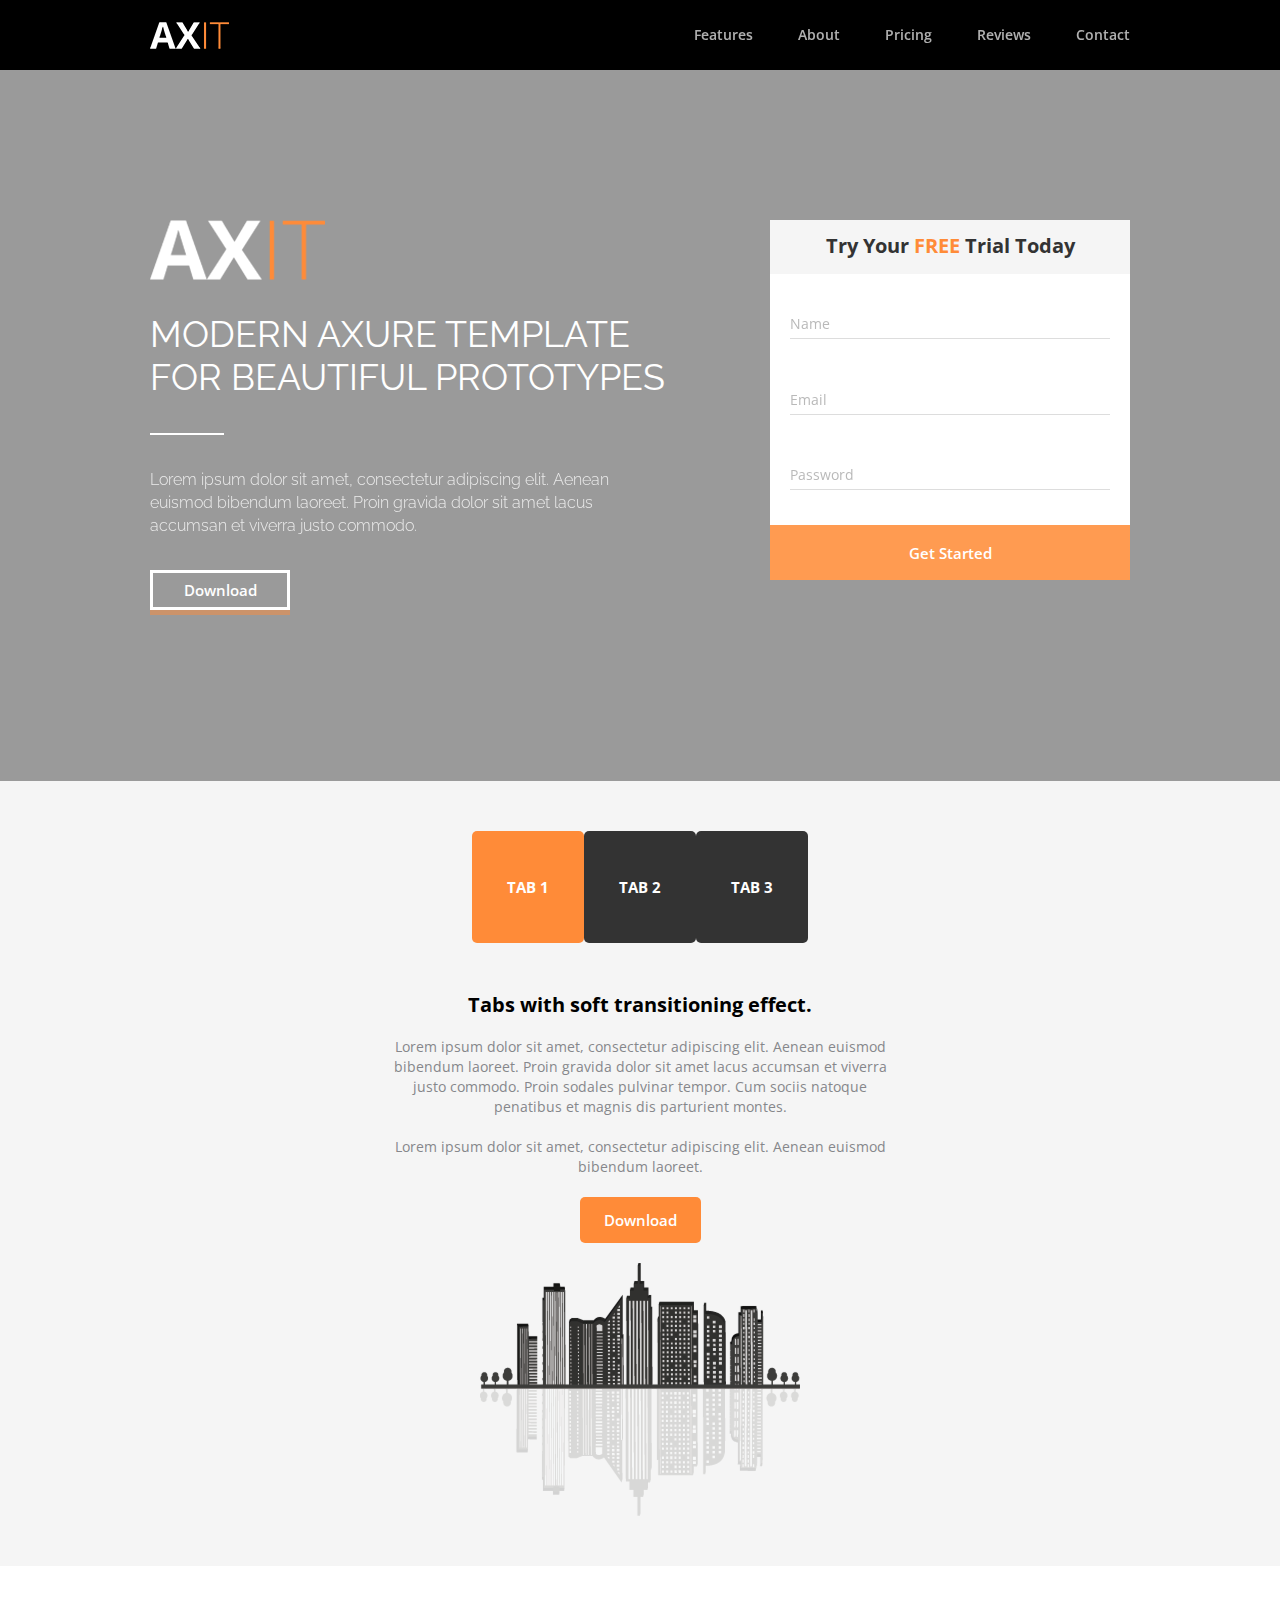
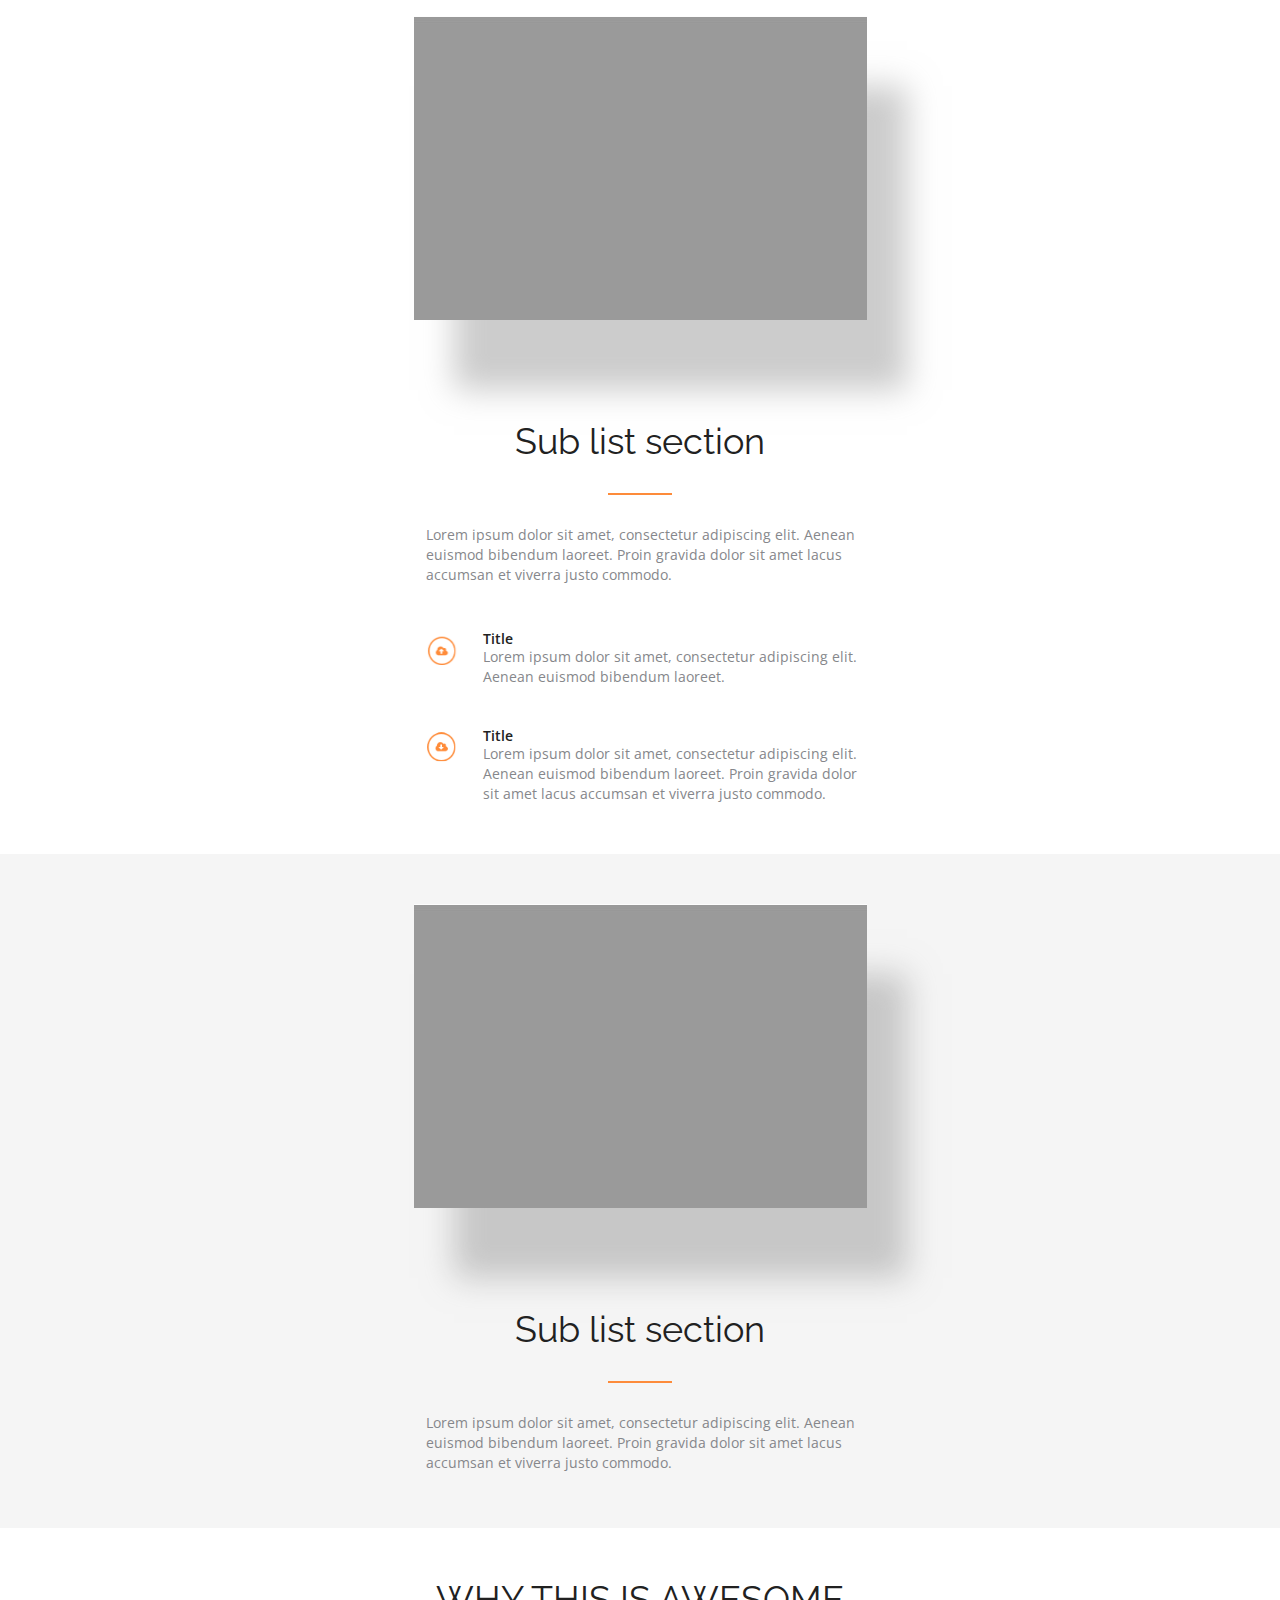
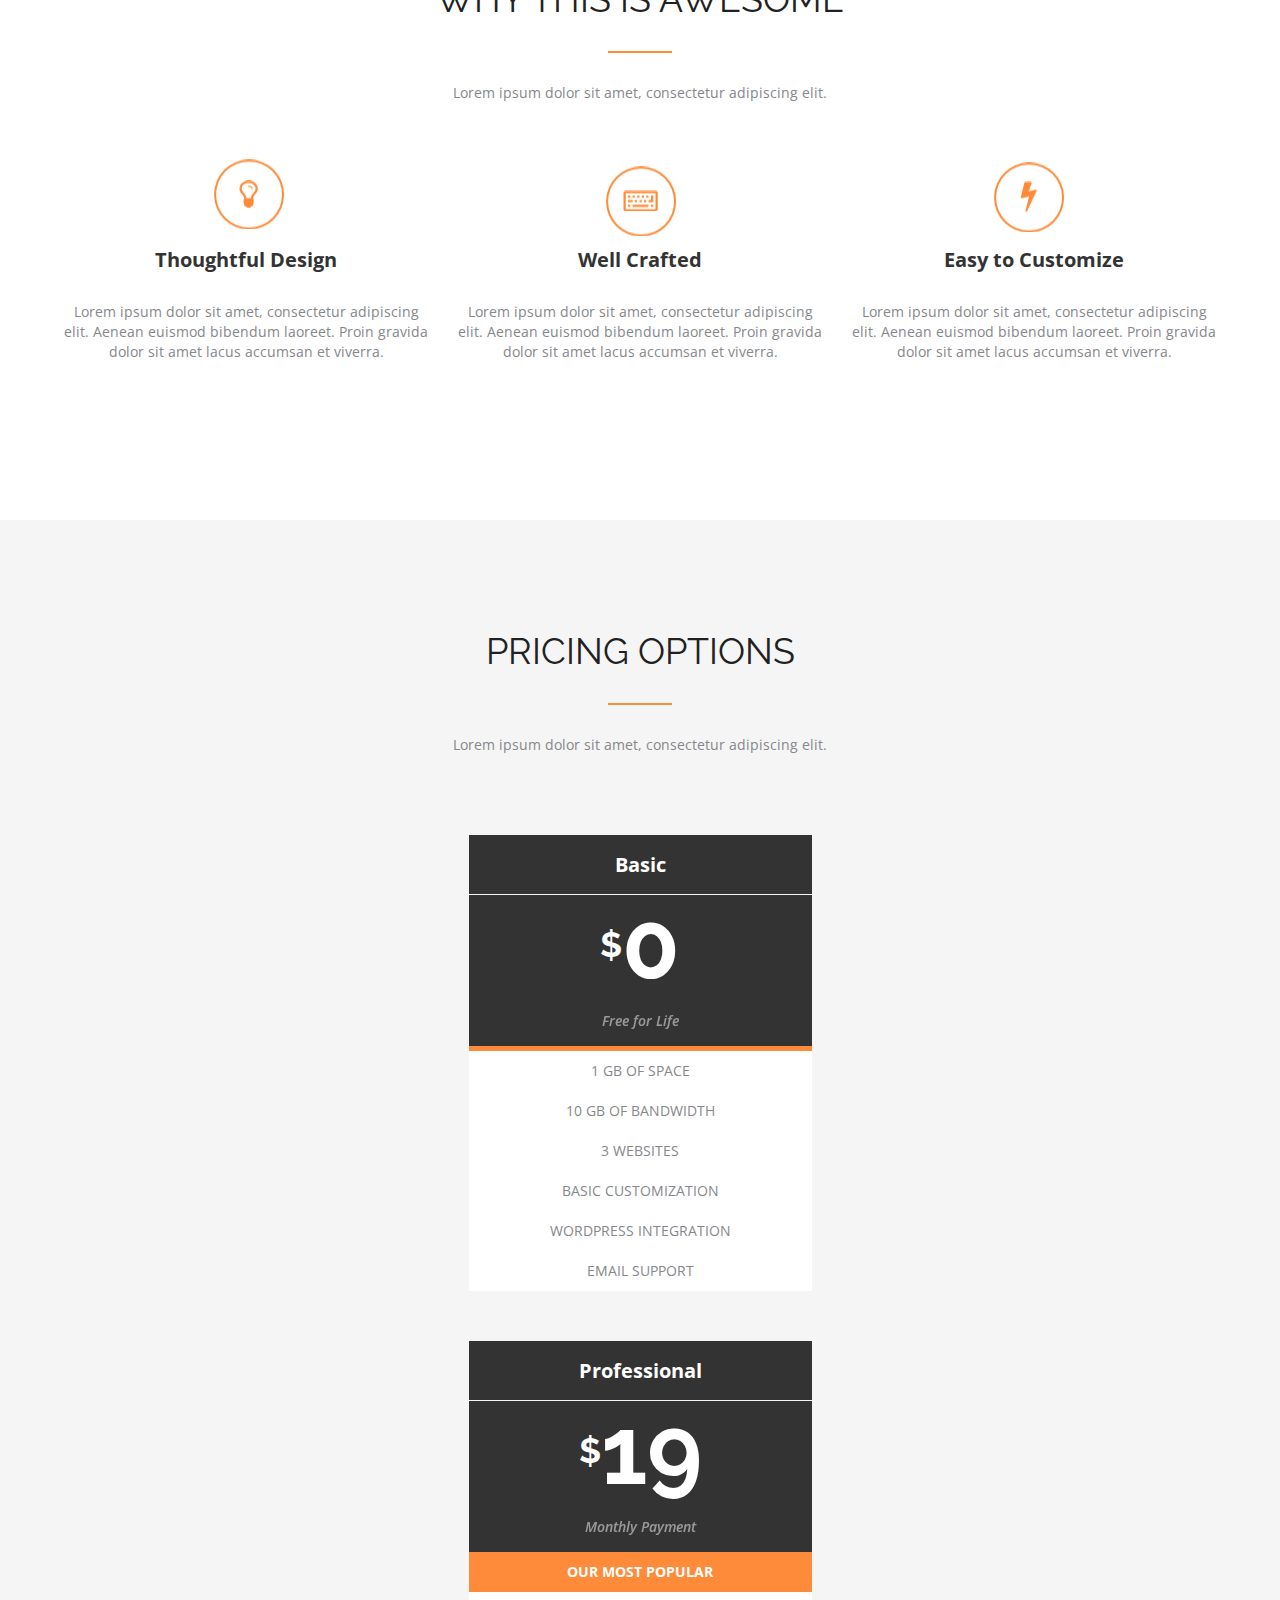
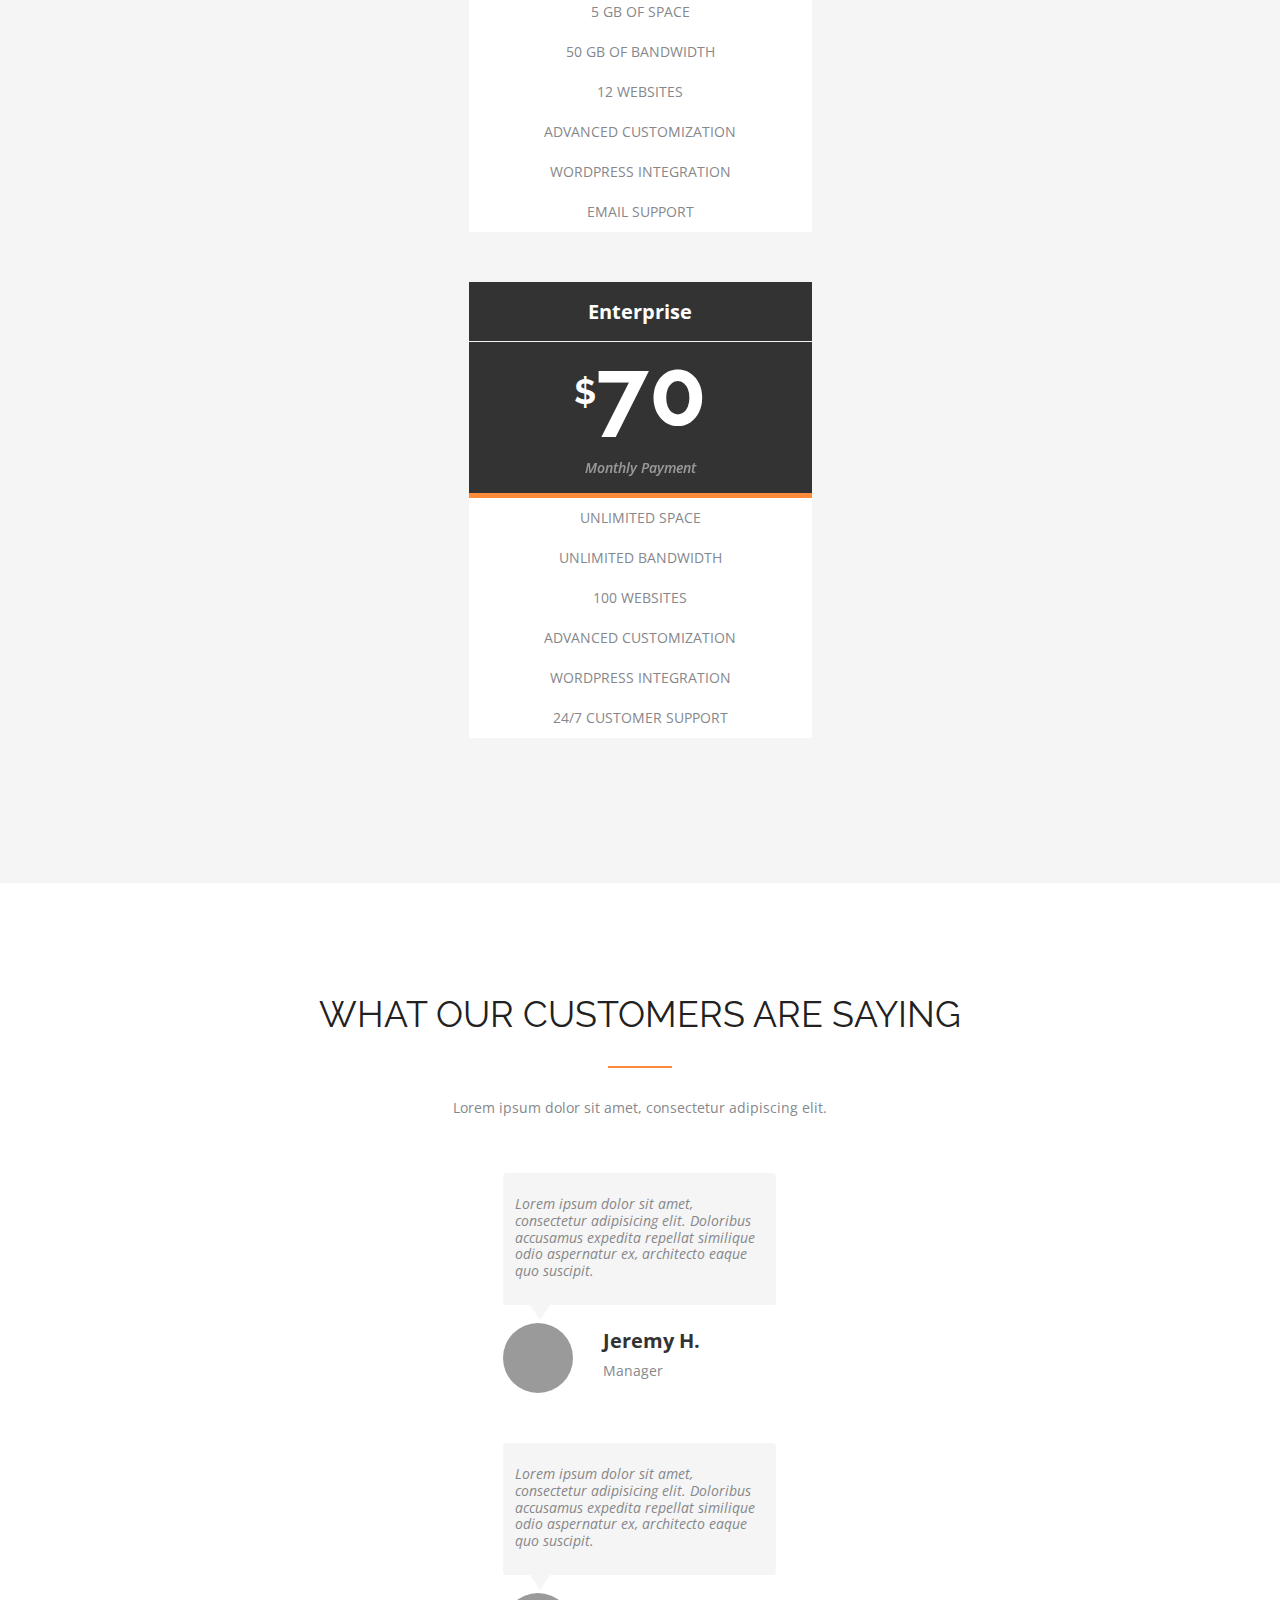
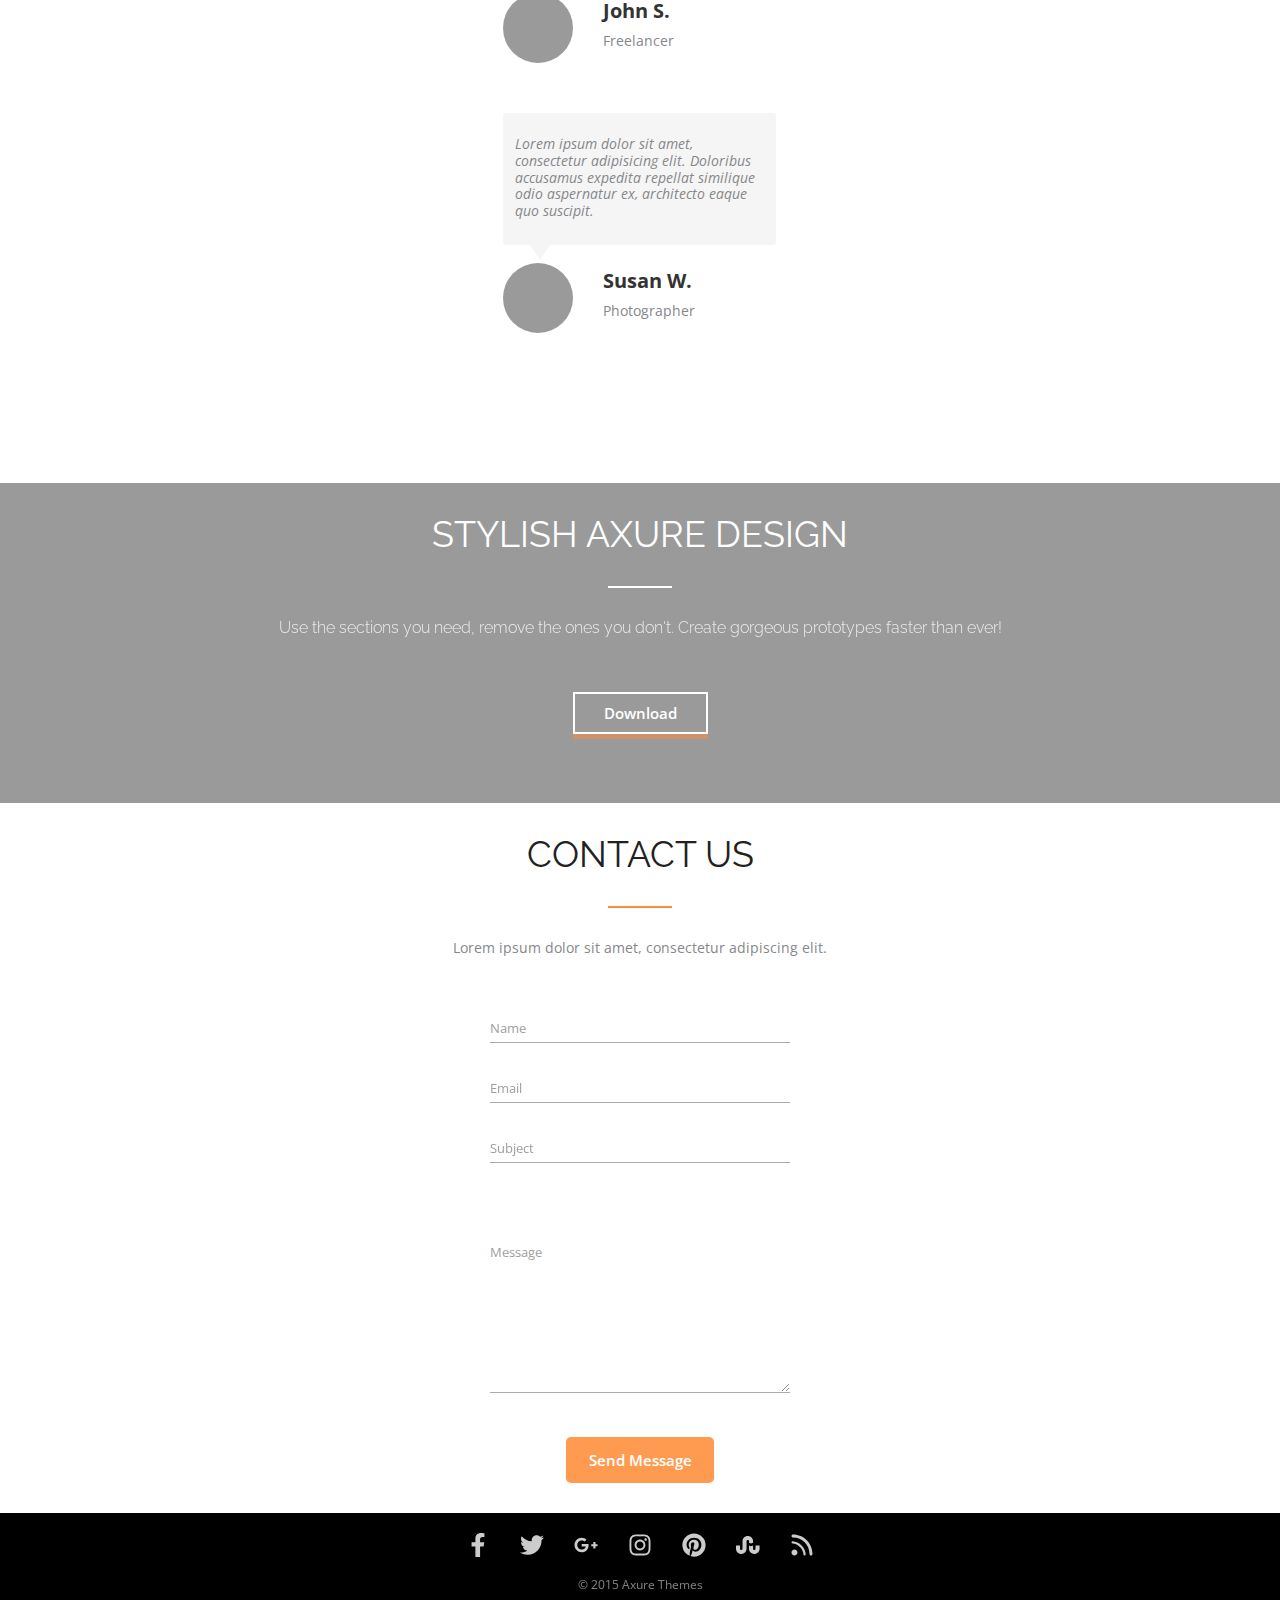
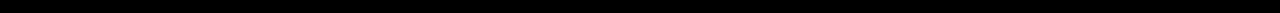
<file: index.html>
<!-- Сообщаем браузеру как стоит обрабатывать эту страницу -->
<!DOCTYPE html>
<!-- Оболочка документа, указываем язык содержимого -->
<html lang="ru">
<!-- Заголовок страницы, контейнер для других важных данных (не отображается) -->

<head>
    <!-- Заголовок страницы в браузере -->
    <title>layout_2</title>
    <!-- ссылка для соцсетей -->
    <meta property="og:title" content="layout_2" />
    <meta property="og:description" content="тренеровочная верстка №2" />
    <meta property="og:image" content="img//media/facebook-f-brands.svg" />
    <!-- Подключаем CSS -->
    <link rel="stylesheet" href="css/style.css" />
    <!-- Кодировка страницы -->
    <meta http-equiv="Content-type" content="text/html;charset=UTF-8" />
    <meta name="viewport" content="width=device-width, initial-scale=1.0, maximum-scale=1.0, user-scalable=0" />
</head>
<!-- Отображаемое тело страницы -->

<body>
    <div class="wrapper">
        <header id="open" class="header">
            <div id="close" class="header__container">
                <a class="header__image" href="#">
                    <img src="img/logo_43.png" alt="Логотип">
                </a>
                <div id="menu" class="header__burger">
                    <nav class="header__nav">
                        <ul>
                            <li><a href="#yakor1">Features</a></li>
                            <li><a href="#yakor2">About</a></li>
                            <li><a href="#yakor3">Pricing</a></li>
                            <li><a href="#yakor4">Reviews</a></li>
                            <li><a href="#yakor5">Contact</a></li>
                        </ul>
                    </nav>
                </div>
                <div class="header__button">
                    <a href="#open" class="header__button"><span></span></a>
                </div>
                <div class="header__button-close">
                    <a href="#close" class="header__button-close"><span></span></a>
                </div>

            </div>
        </header>

        <main class="main">
            <div class="head">
                <div class="head__container">
                    <div class="head__body">
                        <div class="head__image">
                            <img src="img/logo_big.png" alt="Логотип">
                        </div>
                        <div class="head__title">
                            <h1>MODERN AXURE TEMPLATE <br />
                                FOR BEAUTIFUL PROTOTYPES</h1>
                        </div>
                        <div class="head__line"></div>
                        <div class="head__text">Lorem ipsum dolor sit amet, consectetur adipiscing elit. Aenean <br>
                            euismod bibendum laoreet. Proin gravida dolor sit amet lacus <br>
                            accumsan et viverra justo commodo.</div>
                        <a href="https:/www.google.com" target="_blanc" class="head__button">Download</a>
                    </div>
                    <div class="head__signup">
                        <form action="#" class="head__form">
                            <div class="head__form-title">Try Your <span>FREE</span> Trial Today</div>
                            <input type="text" class="head__form-1" placeholder="Name">
                            <input type="text" class="head__form-1" placeholder="Email">
                            <input type="password" class="head__form-1" placeholder="Password">
                            <button class="head__form-button" type="submit">Get Started</button>
                        </form>
                    </div>
                </div>
            </div>

            <div class="social">
                <div class="social__container">
                    <div class="social__body">
                        <div class="social__title">Social Media</div>
                        <div class="social__text">Lorem ipsum dolor sit amet, consectetur adipiscing elit. <br>
                            Aenean euismod bibendum laoreet.</div>

                    </div>
                    <div class="social__image">
                        <a href="https:/www.facebook.com" target="_blank"><img src="img//media/facebook-f-brands.svg"
                                alt=""></a>
                        <a href="https:/www.facebook.com" target="_blank"><img src="img///media/twitter-brands.svg"
                                alt=""></a>
                        <a href="https:/www.facebook.com" target="_blank"><img src="img//media/google-plus-g-brands.svg"
                                alt=""></a>
                        <a href="https:/www.facebook.com" target="_blank"><img src="img///media/instagram-brands.svg"
                                alt=""></a>
                        <a href="https:/www.facebook.com" target="_blank"><img src="img//media/pinterest-brands.svg"
                                alt=""></a>
                        <a href="https:/www.facebook.com" target="_blank"><img src="img//media/stumbleupon-brands.svg"
                                alt=""></a>
                        <a href="https:/www.facebook.com" target="_blank"><img src="img//media/rss-solid.svg"
                                alt=""></a>
                    </div>
                </div>
            </div>

            <div class="fi1" id="yakor1">
                <div class="fi1__container">
                    <div class="fi1__tabs">
                        <div class="fi1__tab-1">TAB 1</div>
                        <div class="fi1__tab-2">TAB 2</div>
                        <div class="fi1__tab-3">TAB 3</div>
                    </div>
                    <div class="fi1__text">
                        <div class="fi1__title">Tabs with soft transitioning effect.</div>
                        <div class="fi1__subtitle">Lorem ipsum dolor sit amet, consectetur adipiscing elit. Aenean
                            euismod <br>
                            bibendum laoreet. Proin gravida dolor sit amet lacus accumsan et viverra <br>
                            justo commodo. Proin sodales pulvinar tempor. Cum sociis natoque <br>
                            penatibus et magnis dis parturient montes.
                            <br> <br>

                            <p>
                                Lorem ipsum dolor sit amet, consectetur adipiscing elit. Aenean euismod <br>
                                <span>bibendum laoreet.</span>
                            </p>
                        </div>
                        <a href="https:/www.google.com" class="fi1__button">Download</a>
                    </div>
                    <div class="fi1__pic">
                        <img src="img/image_right_u255_70.png" alt="">
                    </div>
                </div>
            </div>

            <div class="fi2">
                <div class="fi2__container">
                    <div class="fi2__pic">
                        <img src="img/zalupa.jpg" alt="">
                    </div>
                    <div class="fi2__body">
                        <div class="fi2__title">Sub list section</div>
                        <div class="fi2__line"></div>
                        <div class="fi2__sub">Lorem ipsum dolor sit amet, consectetur adipiscing elit. Aenean <br>
                            euismod bibendum laoreet. Proin gravida dolor sit amet lacus <br>
                            accumsan et viverra justo commodo.</div>
                        <div class="fi2__item">
                            <div class="fi2__item-pic">
                                <img src="img/Снимок.PNG" alt="">
                            </div>
                            <div class="fi2__item-text">
                                <div class="fi2__item-text-title">Title</div>
                                <div class="fi2__item-text-text">Lorem ipsum dolor sit amet, consectetur adipiscing
                                    elit. <br>
                                    Aenean euismod bibendum laoreet.</div>
                            </div>
                        </div>
                        <div class="fi2__item">
                            <div class="fi2__item-pic">
                                <img src="img/Снимок2.PNG" alt="">
                            </div>
                            <div class="fi2__item-text">
                                <div class="fi2__item-text-title">Title</div>
                                <div class="fi2__item-text-text">Lorem ipsum dolor sit amet, consectetur adipiscing
                                    elit. <br>
                                    Aenean euismod bibendum laoreet. Proin gravida dolor <br>
                                    sit amet lacus accumsan et viverra justo commodo.</div>
                            </div>
                        </div>

                    </div>

                </div>
            </div>

            <div class="fi3">
                <div class="fi3__container">
                    <div class="fi2__body">
                        <div class="fi2__title">Sub list section</div>
                        <div class="fi2__line"></div>
                        <div class="fi2__sub">Lorem ipsum dolor sit amet, consectetur adipiscing elit. Aenean <br>
                            euismod bibendum laoreet. Proin gravida dolor sit amet lacus <br>
                            accumsan et viverra justo commodo.
                        </div>
                    </div>
                    <div class="fi2__pic">
                        <img src="img/zalupa.jpg" alt="">
                    </div>
                </div>
            </div>

            <div class="why" id="yakor2">
                <div class="why__container">
                    <div class="why__body">
                        <div class="fi2__title">WHY THIS IS AWESOME</div>
                        <div class="fi2__line"></div>
                        <div class="fi2__sub">Lorem ipsum dolor sit amet, consectetur adipiscing elit.
                        </div>
                    </div>
                    <div class="why__items">
                        <div class="why__item">
                            <div class="why__pic">
                                <img src="img/why/lamp.PNG" alt="">
                            </div>
                            <div class="why__title">Thoughtful Design</div>
                            <div class="why__text">Lorem ipsum dolor sit amet, consectetur adipiscing <br>
                                elit. Aenean euismod bibendum laoreet. Proin gravida <br>
                                dolor sit amet lacus accumsan et viverra.</div>
                        </div>
                        <div class="why__item">
                            <div class="why__pic">
                                <img src="img//why/key.PNG" alt="">
                            </div>
                            <div class="why__title">Well Crafted</div>
                            <div class="why__text">Lorem ipsum dolor sit amet, consectetur adipiscing <br>
                                elit. Aenean euismod bibendum laoreet. Proin gravida <br>
                                dolor sit amet lacus accumsan et viverra.</div>
                        </div>
                        <div class="why__item">
                            <div class="why__pic">
                                <img src="img//why/tun.PNG" alt="">
                            </div>
                            <div class="why__title">Easy to Customize</div>
                            <div class="why__text">Lorem ipsum dolor sit amet, consectetur adipiscing <br>
                                elit. Aenean euismod bibendum laoreet. Proin gravida <br>
                                dolor sit amet lacus accumsan et viverra.</div>
                        </div>
                    </div>
                </div>
            </div>

            <div class="price" id="yakor3">
                <div class="price__container">
                    <div class="price__body">
                        <div class="price__title">PRICING OPTIONS</div>
                        <div class="price__line"></div>
                        <div class="price__sub">Lorem ipsum dolor sit amet, consectetur adipiscing elit.
                        </div>
                    </div>
                    <div class="price__items">
                        <div class="price__item">
                            <div class="price__item-header">Basic</div>
                            <div class="price__item-price">$<span>0</span></div>
                            <div class="price__item-sub"><span>Free for Life</spa>
                            </div>
                            <div class="price__item-line"></div>
                            <div class="price__item-element">1 gb of space</div>
                            <div class="price__item-element">10 gb of bandwidth</div>
                            <div class="price__item-element">3 websites</div>
                            <div class="price__item-element">Basic Customization</div>
                            <div class="price__item-element">wordpress integration</div>
                            <div class="price__item-element">email support</div>
                        </div>
                        <div class="price__item">
                            <div class="price__item-header">Professional</div>
                            <div class="price__item-price">$<span>19</span></div>
                            <div class="price__item-sub"><span>Monthly Payment</span></div>
                            <div class="price__item-line">OUR MOST POPULAR</div>
                            <div class="price__item-element">5 gb of space</div>
                            <div class="price__item-element">50 gb of bandwidth</div>
                            <div class="price__item-element">12 websites</div>
                            <div class="price__item-element">Advanced Customization</div>
                            <div class="price__item-element">wordpress integration</div>
                            <div class="price__item-element">email support</div>
                        </div>
                        <div class="price__item">
                            <div class="price__item-header">Enterprise</div>
                            <div class="price__item-price">$<span>70</span></div>
                            <div class="price__item-sub"><span>Monthly Payment</span></div>
                            <div class="price__item-line"></div>
                            <div class="price__item-element">Unlimited space</div>
                            <div class="price__item-element">unlimited bandwidth</div>
                            <div class="price__item-element">100 websites</div>
                            <div class="price__item-element">Advanced Customization</div>
                            <div class="price__item-element">wordpress integration</div>
                            <div class="price__item-element">24/7 customer support</div>
                        </div>
                    </div>
                </div>
            </div>

            <div class="what" id="yakor4">
                <div class="what__container">
                    <div class="what__body">
                        <div class="what__title">WHAT OUR CUSTOMERS ARE SAYING</div>
                        <div class="what__line"></div>
                        <div class="what__sub">Lorem ipsum dolor sit amet, consectetur adipiscing elit.
                        </div>
                    </div>
                    <div class="what__items">
                        <div class="what__item">
                            <div class="what__item-text">Lorem ipsum dolor sit amet,
                                consectetur adipisicing elit. Doloribus
                                accusamus expedita repellat similique
                                odio aspernatur ex, architecto eaque
                                quo suscipit.</div>
                            <div class="what__item-bot">
                                <div class="what__item-pic"></div>
                                <div class="what__item-bot-text">Jeremy H.<br><span>Manager</span></div>
                            </div>
                        </div>
                        <div class="what__item">
                            <div class="what__item-text">Lorem ipsum dolor sit amet,
                                consectetur adipisicing elit. Doloribus
                                accusamus expedita repellat similique
                                odio aspernatur ex, architecto eaque
                                quo suscipit.</div>
                            <div class="what__item-bot">
                                <div class="what__item-pic"></div>
                                <div class="what__item-bot-text">John S.<br><span>Freelancer</span></div>
                            </div>
                        </div>
                        <div class="what__item">
                            <div class="what__item-text">Lorem ipsum dolor sit amet,
                                consectetur adipisicing elit. Doloribus
                                accusamus expedita repellat similique
                                odio aspernatur ex, architecto eaque
                                quo suscipit.</div>
                            <div class="what__item-bot">
                                <div class="what__item-pic"></div>
                                <div class="what__item-bot-text">Susan W.<br><span>Photographer</span></div>
                            </div>
                        </div>
                    </div>
                </div>
            </div>

            <div class="cust">
                <div class="cust__container">
                    <div class="cust__body">
                        <div class="cust__title">STYLISH AXURE DESIGN</div>
                        <div class="cust__line"></div>
                        <div class="cust__sub">Use the sections you need, remove the ones you don't. Create gorgeous
                            prototypes faster than ever!
                        </div>
                    </div>
                    <a href="https:/www.google.com" class="cust__button" target="_blanc">Download</a>
                </div>
            </div>

            <div class="contact" id="yakor5">
                <div class="contact__container">
                    <div class="contact__body">
                        <div class="contact__title">CONTACT US</div>
                        <div class="contact__line"></div>
                        <div class="contact__sub">Lorem ipsum dolor sit amet, consectetur adipiscing elit.
                        </div>
                    </div>
                    <form action="#" class="contact__form">
                        <div class="contact__form-cont">
                            <div class="contact__form-1">
                                <input type="text" class="contact__form-1-1" placeholder="Name">
                                <input type="text" class="contact__form-1-1" placeholder="Email">
                                <input type="text" class="contact__form-1-1" placeholder="Subject">
                            </div>
                            <div class="contact__form-2">
                                <textarea type="text" class="contact__form-2-1" placeholder="Message"></textarea>
                            </div>
                        </div>
                        <button class="contact__button" type="submit">Send Message</button>
                    </form>
                </div>
            </div>

        </main>

        <footer class="footer">
            <div class="footer__container">
                <div class="footer__pic">
                    <a href="https:/www.facebook.com" target="_blank"><img src="img/media/facebook-f-brands.svg"
                            alt=""></a>
                    <a href="https:/www.facebook.com" target="_blank"><img src="img/media/twitter-brands.svg"
                            alt=""></a>
                    <a href="https:/www.facebook.com" target="_blank"><img src="img/media/google-plus-g-brands.svg"
                            alt=""></a>
                    <a href="https:/www.facebook.com" target="_blank"><img src="img/media/instagram-brands.svg"
                            alt=""></a>
                    <a href="https:/www.facebook.com" target="_blank"><img src="img/media/pinterest-brands.svg"
                            alt=""></a>
                    <a href="https:/www.facebook.com" target="_blank"><img src="img/media/stumbleupon-brands.svg"
                            alt=""></a>
                    <a href="https:/www.facebook.com" target="_blank"><img src="img/media/rss-solid.svg" alt=""></a>
                </div>
                <div class="footer__text">© 2015 Axure Themes</div>
            </div>
        </footer>
    </div>
</body>

</html>
</file>
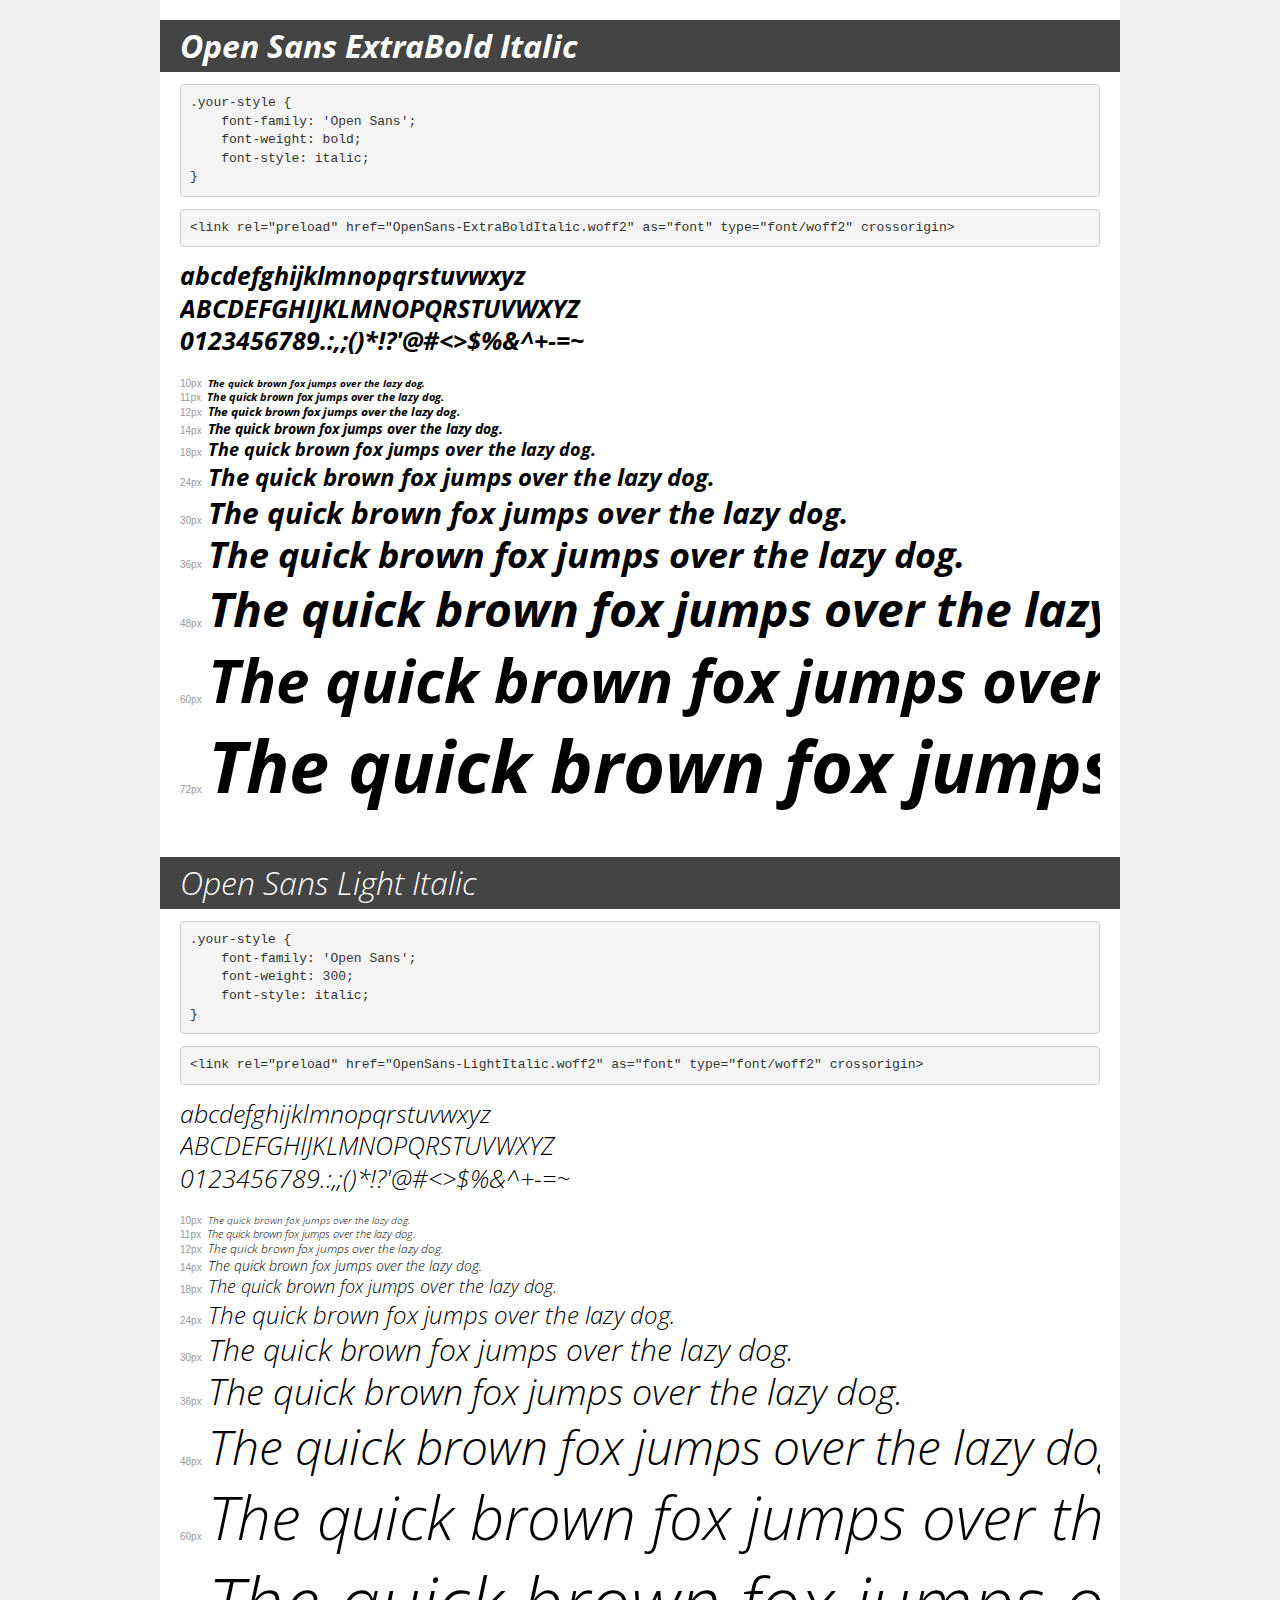
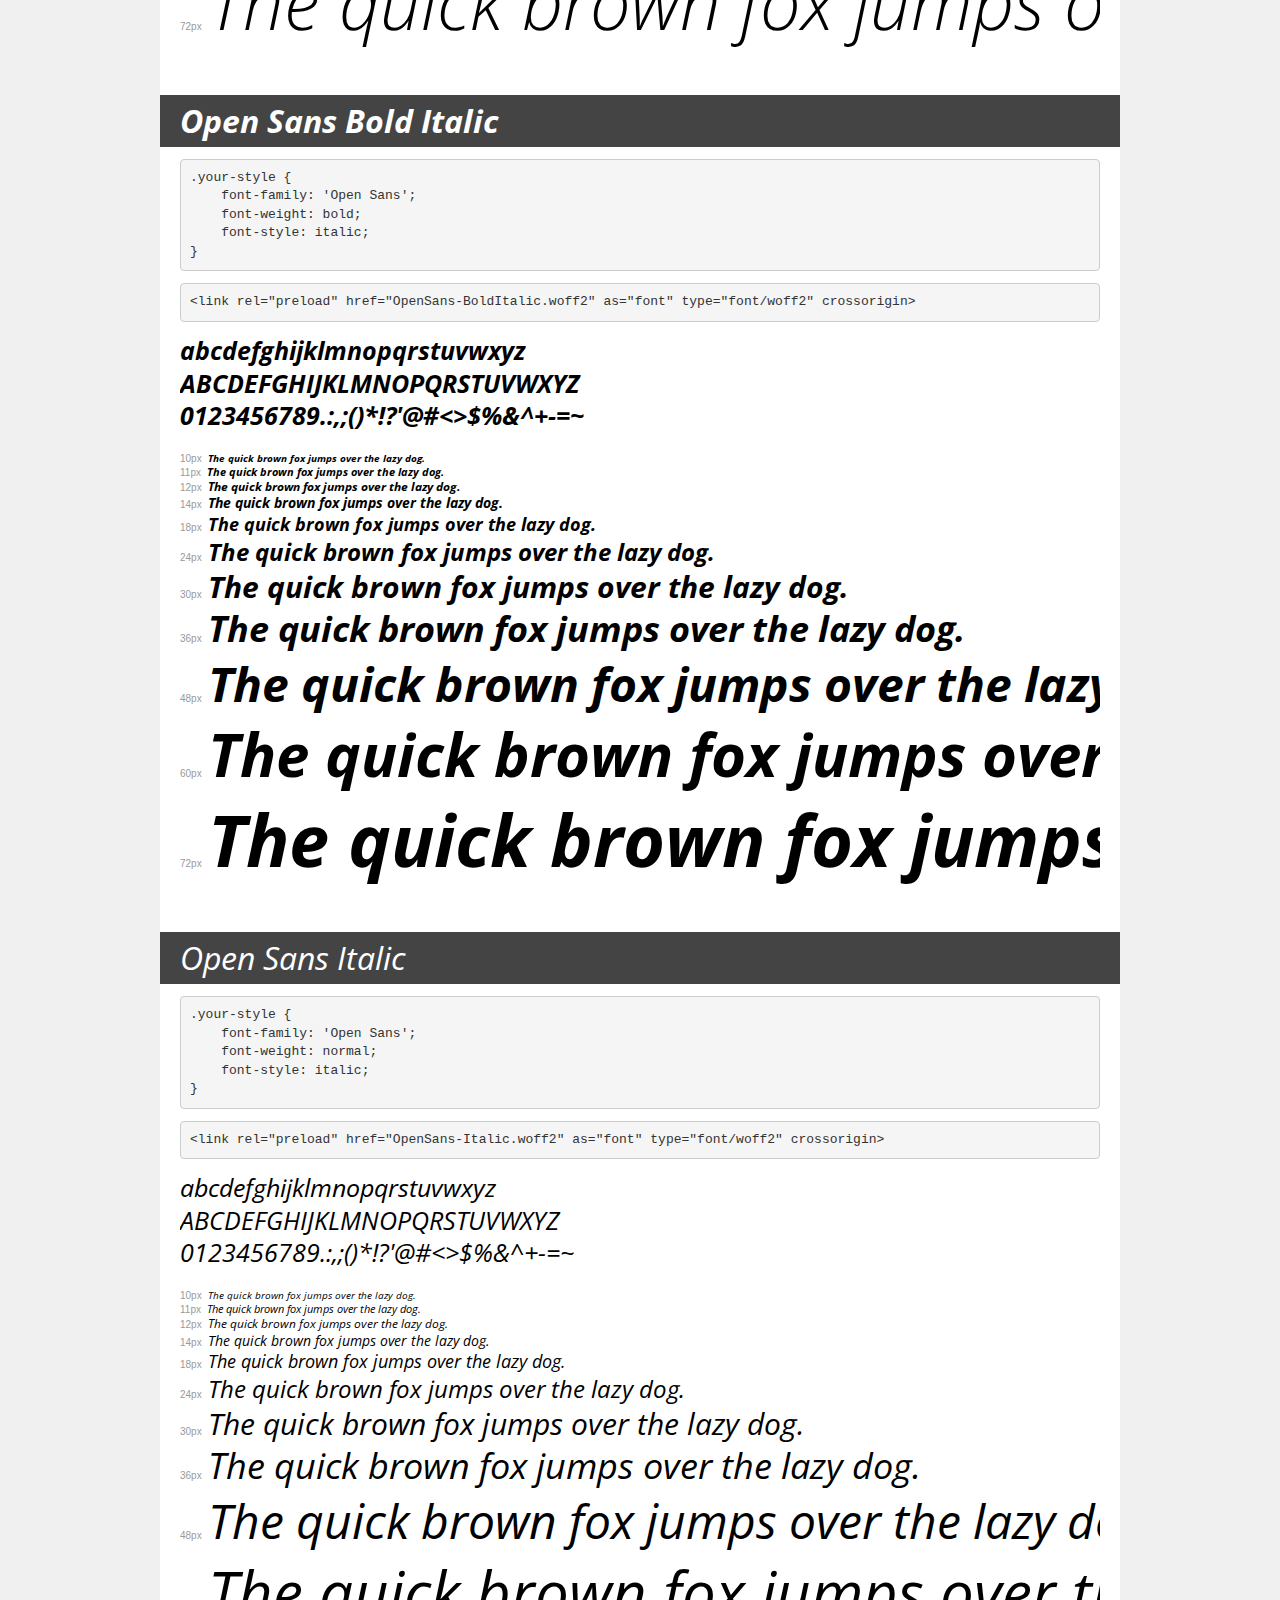
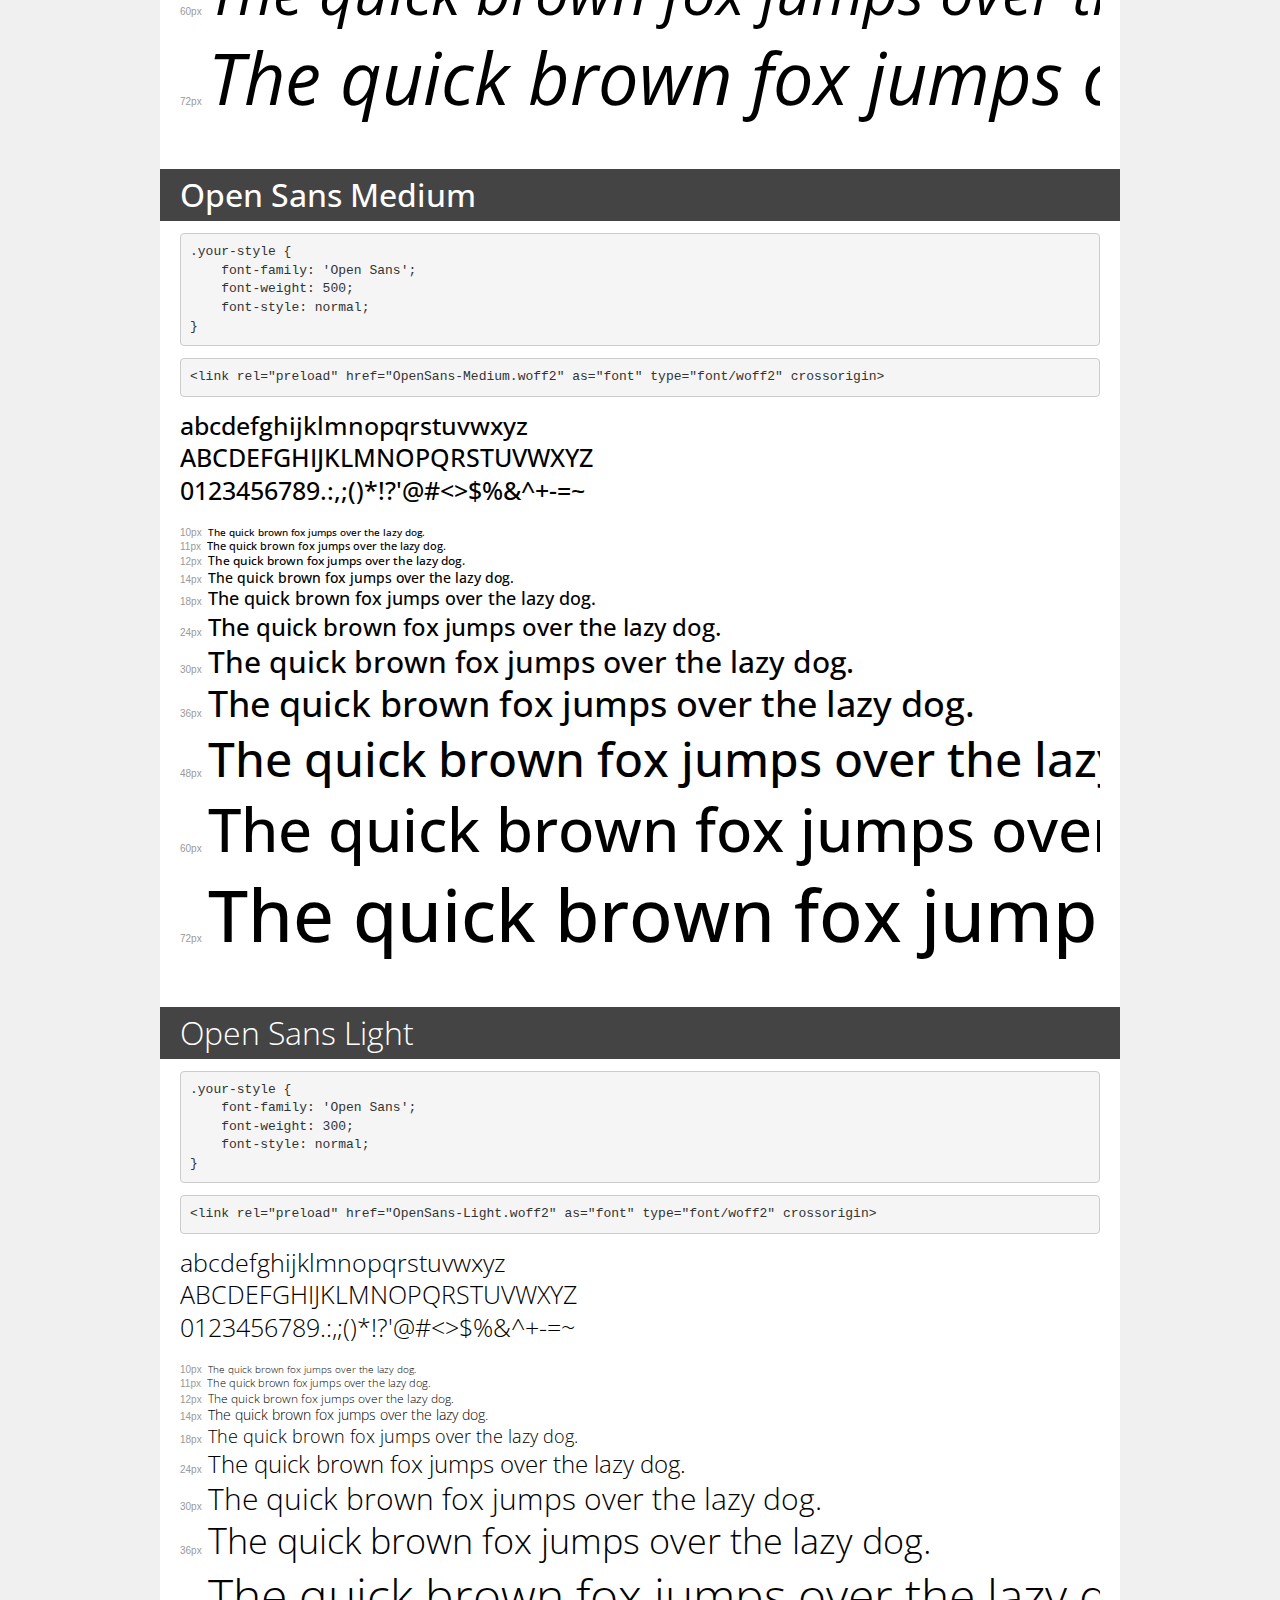
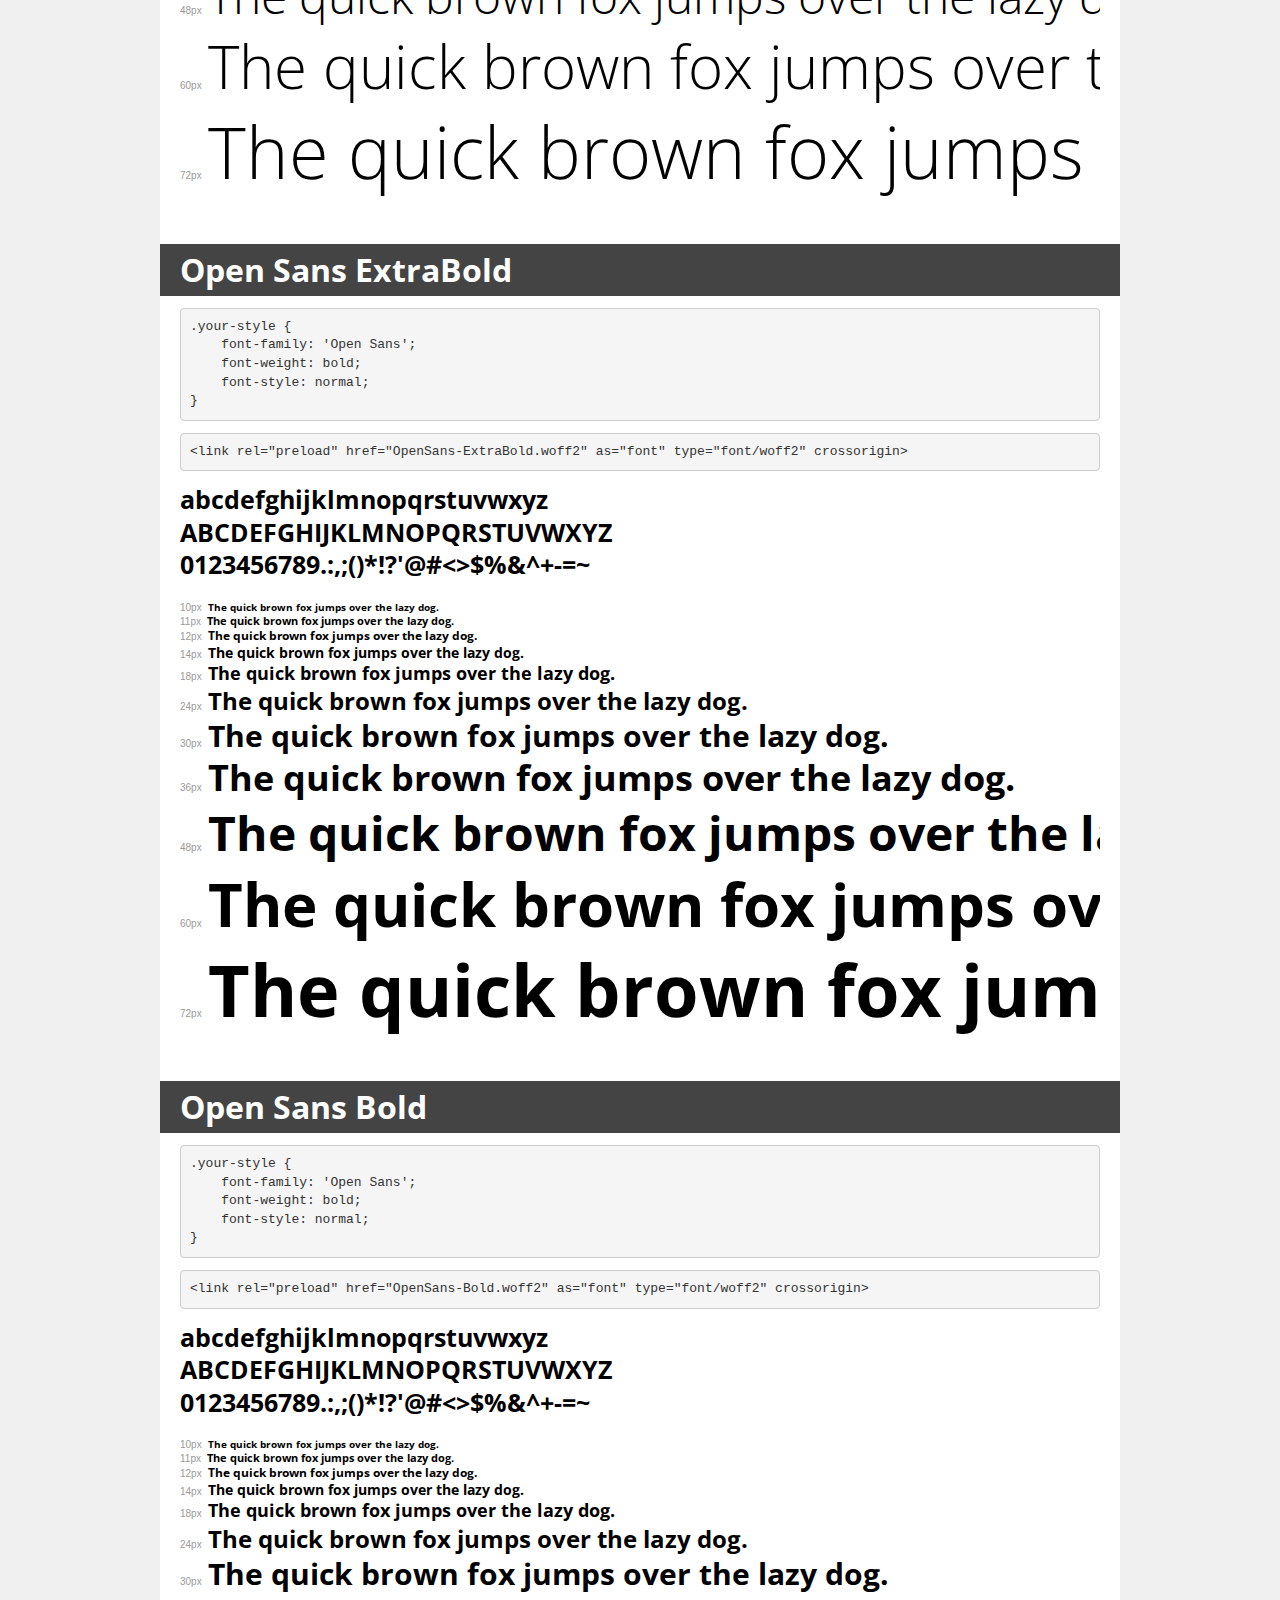
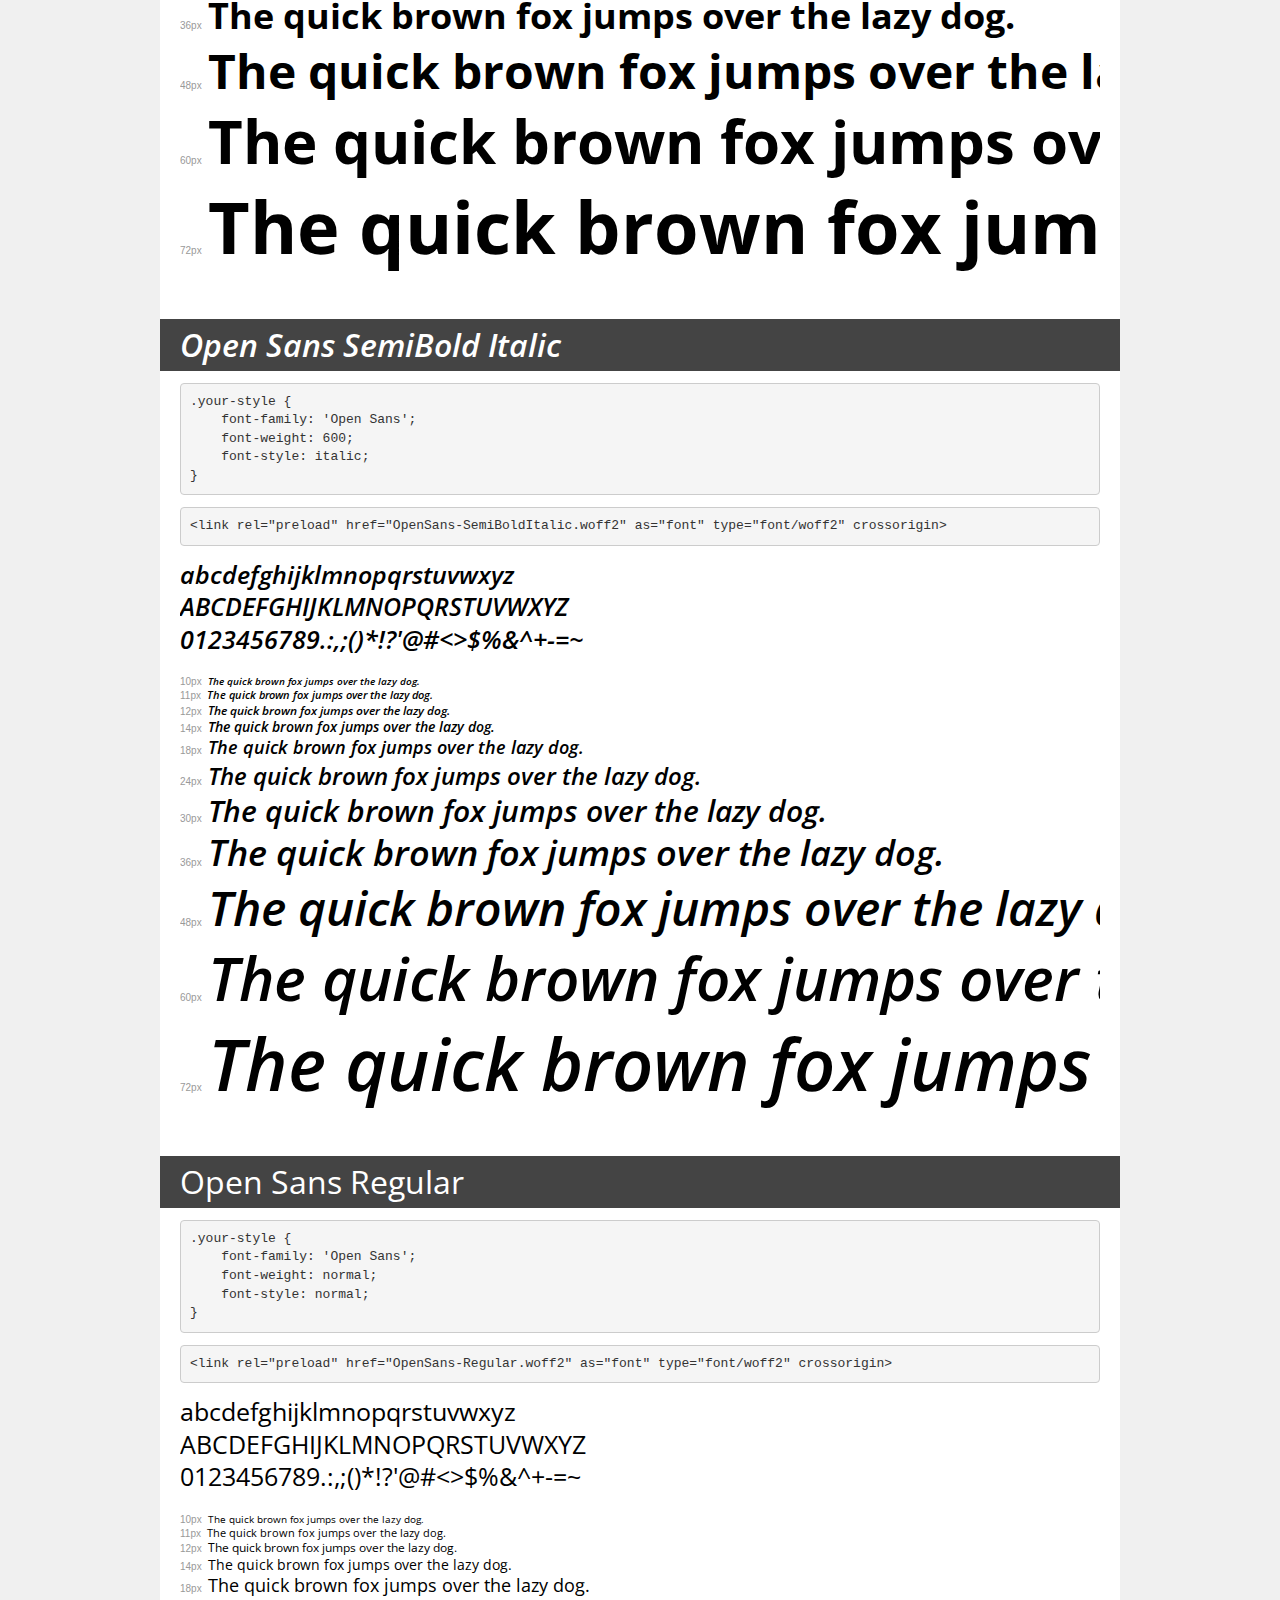
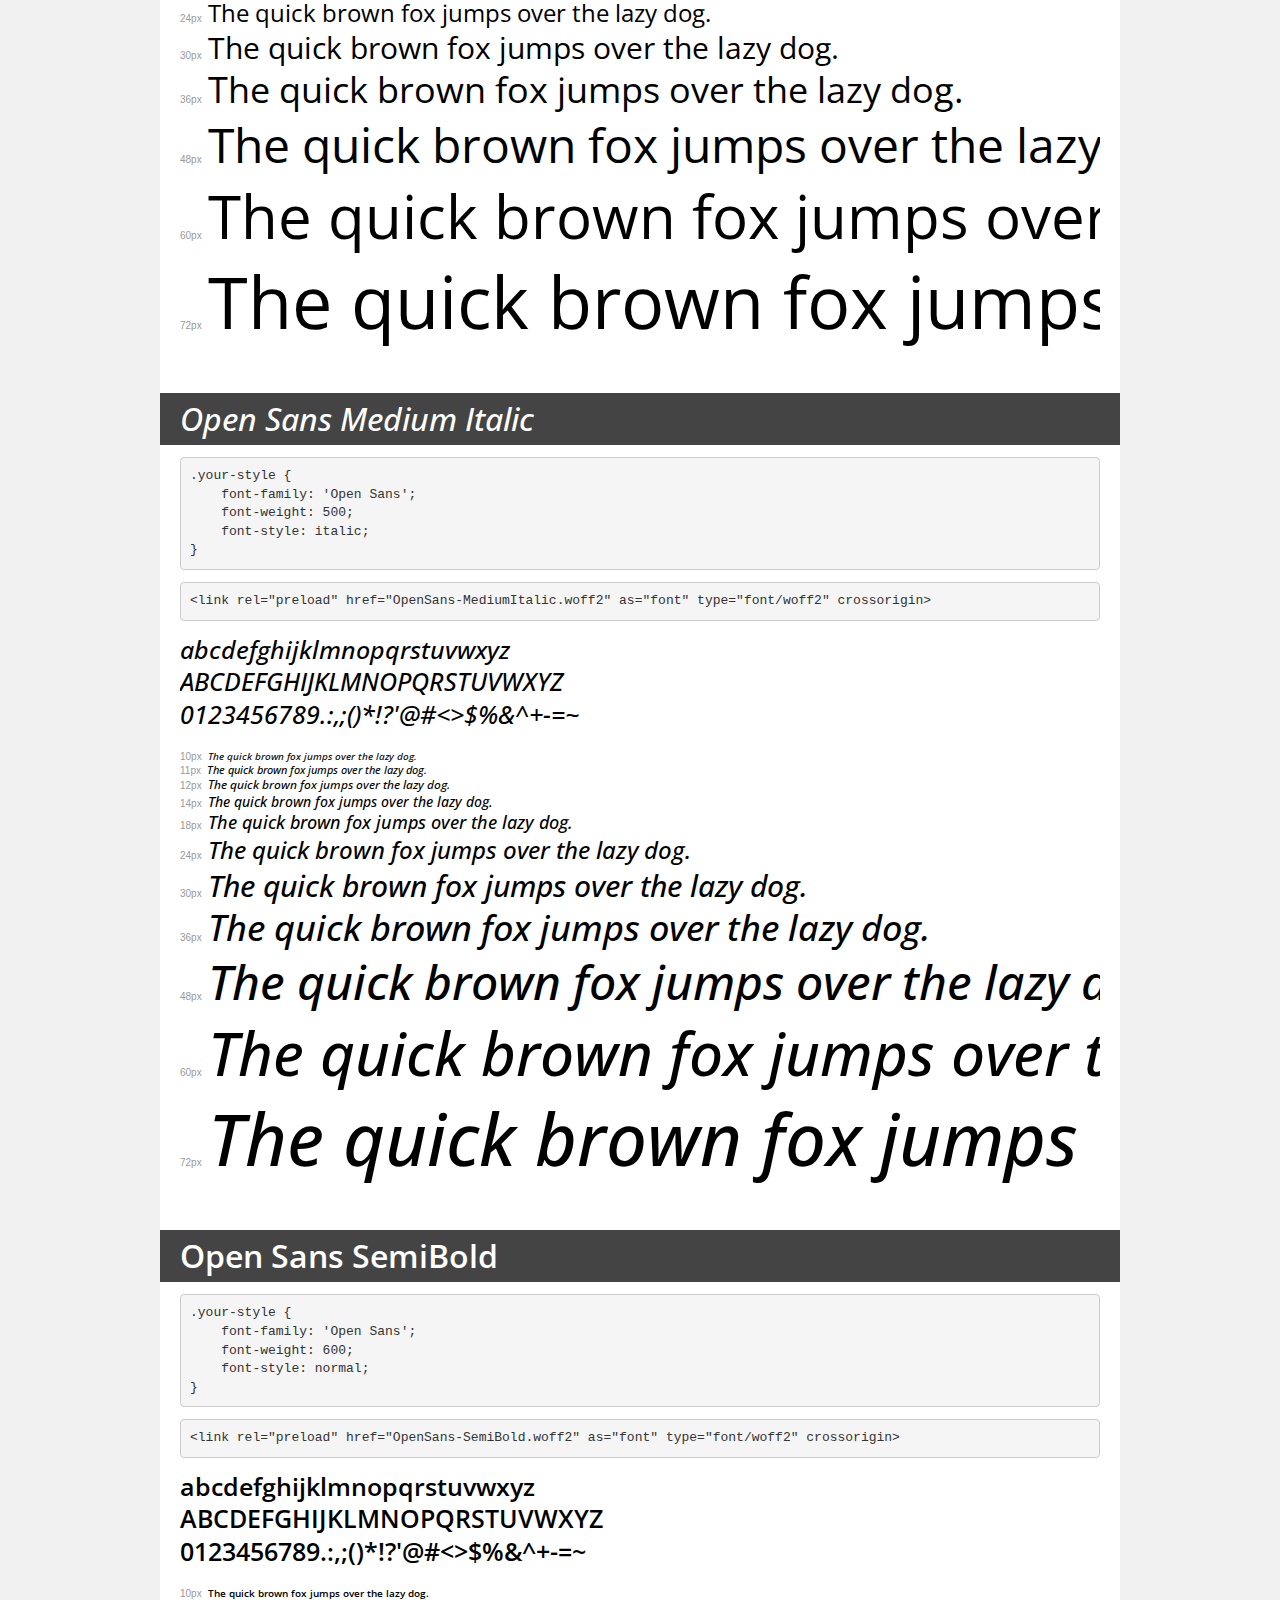
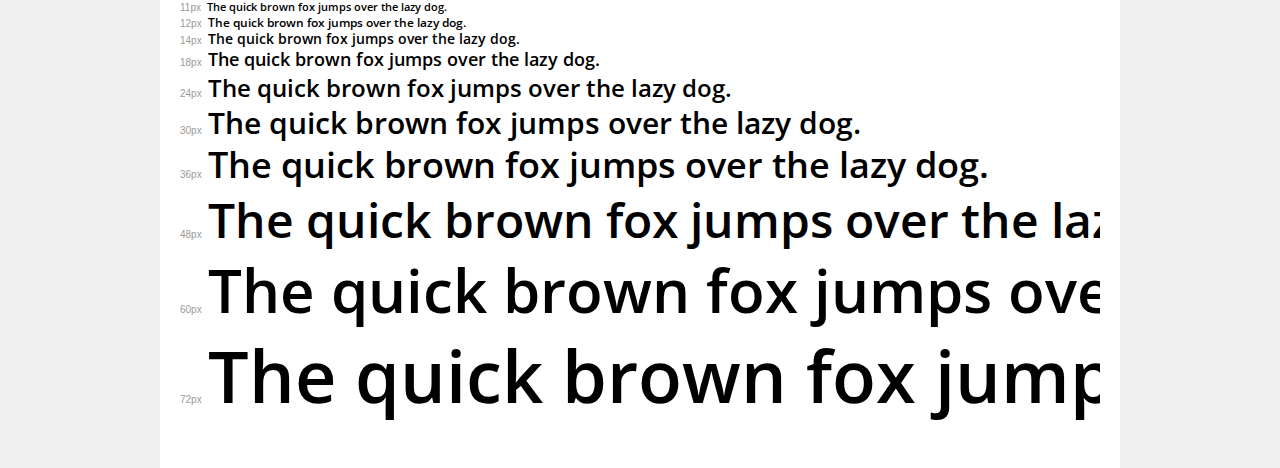
<file: fonts/demo.html>
<!DOCTYPE html>
<html lang="en">
<head>
    <meta charset="utf-8">
    <meta http-equiv="X-UA-Compatible" content="IE=edge">
    <meta name="viewport" content="width=device-width, initial-scale=1">
    <meta name="robots" content="noindex, noarchive">
    <meta name="format-detection" content="telephone=no">
    <title>Transfonter demo</title>
    <link href="stylesheet.css" rel="stylesheet">
    <style>
        /*
        http://meyerweb.com/eric/tools/css/reset/
        v2.0 | 20110126
        License: none (public domain)
        */
        html, body, div, span, applet, object, iframe,
        h1, h2, h3, h4, h5, h6, p, blockquote, pre,
        a, abbr, acronym, address, big, cite, code,
        del, dfn, em, img, ins, kbd, q, s, samp,
        small, strike, strong, sub, sup, tt, var,
        b, u, i, center,
        dl, dt, dd, ol, ul, li,
        fieldset, form, label, legend,
        table, caption, tbody, tfoot, thead, tr, th, td,
        article, aside, canvas, details, embed,
        figure, figcaption, footer, header, hgroup,
        menu, nav, output, ruby, section, summary,
        time, mark, audio, video {
            margin: 0;
            padding: 0;
            border: 0;
            font-size: 100%;
            font: inherit;
            vertical-align: baseline;
        }
        /* HTML5 display-role reset for older browsers */
        article, aside, details, figcaption, figure,
        footer, header, hgroup, menu, nav, section {
            display: block;
        }
        body {
            line-height: 1;
        }
        ol, ul {
            list-style: none;
        }
        blockquote, q {
            quotes: none;
        }
        blockquote:before, blockquote:after,
        q:before, q:after {
            content: '';
            content: none;
        }
        table {
            border-collapse: collapse;
            border-spacing: 0;
        }
        /* demo styles */
        body {
            background: #f0f0f0;
            color: #000;
        }
        .page {
            background: #fff;
            width: 920px;
            margin: 0 auto;
            padding: 20px 20px 0 20px;
            overflow: hidden;
        }
        .font-container {
            overflow-x: auto;
            overflow-y: hidden;
            margin-bottom: 40px;
            line-height: 1.3;
            white-space: nowrap;
            padding-bottom: 5px;
        }
        h1 {
            position: relative;
            background: #444;
            font-size: 32px;
            color: #fff;
            padding: 10px 20px;
            margin: 0 -20px 12px -20px;
        }
        .letters {
            font-size: 25px;
            margin-bottom: 20px;
        }
        .s10:before {
            content: '10px';
        }
        .s11:before {
            content: '11px';
        }
        .s12:before {
            content: '12px';
        }
        .s14:before {
            content: '14px';
        }
        .s18:before {
            content: '18px';
        }
        .s24:before {
            content: '24px';
        }
        .s30:before {
            content: '30px';
        }
        .s36:before {
            content: '36px';
        }
        .s48:before {
            content: '48px';
        }
        .s60:before {
            content: '60px';
        }
        .s72:before {
            content: '72px';
        }
        .s10:before, .s11:before, .s12:before, .s14:before,
        .s18:before, .s24:before, .s30:before, .s36:before,
        .s48:before, .s60:before, .s72:before {
            font-family: Arial, sans-serif;
            font-size: 10px;
            font-weight: normal;
            font-style: normal;
            color: #999;
            padding-right: 6px;
        }
        pre {
            display: block;
            padding: 9px;
            margin: 0 0 12px;
            font-family: Monaco, Menlo, Consolas, "Courier New", monospace;
            font-size: 13px;
            line-height: 1.428571429;
            color: #333;
            font-weight: normal;
            font-style: normal;
            background-color: #f5f5f5;
            border: 1px solid #ccc;
            overflow-x: auto;
            border-radius: 4px;
        }
        /* responsive */
        @media (max-width: 959px) {
            .page {
                width: auto;
                margin: 0;
            }
        }
    </style>
</head>
<body>
<div class="page">
    <div class="demo">
        <h1 style="font-family: 'Open Sans'; font-weight: bold; font-style: italic;">Open Sans ExtraBold Italic</h1>
        <pre title="Usage">.your-style {
    font-family: 'Open Sans';
    font-weight: bold;
    font-style: italic;
}</pre>
        <pre title="Preload (optional)">
&lt;link rel=&quot;preload&quot; href=&quot;OpenSans-ExtraBoldItalic.woff2&quot; as=&quot;font&quot; type=&quot;font/woff2&quot; crossorigin&gt;</pre>
        <div class="font-container" style="font-family: 'Open Sans'; font-weight: bold; font-style: italic;">
            <p class="letters">
                abcdefghijklmnopqrstuvwxyz<br>
ABCDEFGHIJKLMNOPQRSTUVWXYZ<br>
                0123456789.:,;()*!?'@#&lt;&gt;$%&^+-=~
            </p>
            <p class="s10" style="font-size: 10px;">The quick brown fox jumps over the lazy dog.</p>
            <p class="s11" style="font-size: 11px;">The quick brown fox jumps over the lazy dog.</p>
            <p class="s12" style="font-size: 12px;">The quick brown fox jumps over the lazy dog.</p>
            <p class="s14" style="font-size: 14px;">The quick brown fox jumps over the lazy dog.</p>
            <p class="s18" style="font-size: 18px;">The quick brown fox jumps over the lazy dog.</p>
            <p class="s24" style="font-size: 24px;">The quick brown fox jumps over the lazy dog.</p>
            <p class="s30" style="font-size: 30px;">The quick brown fox jumps over the lazy dog.</p>
            <p class="s36" style="font-size: 36px;">The quick brown fox jumps over the lazy dog.</p>
            <p class="s48" style="font-size: 48px;">The quick brown fox jumps over the lazy dog.</p>
            <p class="s60" style="font-size: 60px;">The quick brown fox jumps over the lazy dog.</p>
            <p class="s72" style="font-size: 72px;">The quick brown fox jumps over the lazy dog.</p>
        </div>
    </div>

    <div class="demo">
        <h1 style="font-family: 'Open Sans'; font-weight: 300; font-style: italic;">Open Sans Light Italic</h1>
        <pre title="Usage">.your-style {
    font-family: 'Open Sans';
    font-weight: 300;
    font-style: italic;
}</pre>
        <pre title="Preload (optional)">
&lt;link rel=&quot;preload&quot; href=&quot;OpenSans-LightItalic.woff2&quot; as=&quot;font&quot; type=&quot;font/woff2&quot; crossorigin&gt;</pre>
        <div class="font-container" style="font-family: 'Open Sans'; font-weight: 300; font-style: italic;">
            <p class="letters">
                abcdefghijklmnopqrstuvwxyz<br>
ABCDEFGHIJKLMNOPQRSTUVWXYZ<br>
                0123456789.:,;()*!?'@#&lt;&gt;$%&^+-=~
            </p>
            <p class="s10" style="font-size: 10px;">The quick brown fox jumps over the lazy dog.</p>
            <p class="s11" style="font-size: 11px;">The quick brown fox jumps over the lazy dog.</p>
            <p class="s12" style="font-size: 12px;">The quick brown fox jumps over the lazy dog.</p>
            <p class="s14" style="font-size: 14px;">The quick brown fox jumps over the lazy dog.</p>
            <p class="s18" style="font-size: 18px;">The quick brown fox jumps over the lazy dog.</p>
            <p class="s24" style="font-size: 24px;">The quick brown fox jumps over the lazy dog.</p>
            <p class="s30" style="font-size: 30px;">The quick brown fox jumps over the lazy dog.</p>
            <p class="s36" style="font-size: 36px;">The quick brown fox jumps over the lazy dog.</p>
            <p class="s48" style="font-size: 48px;">The quick brown fox jumps over the lazy dog.</p>
            <p class="s60" style="font-size: 60px;">The quick brown fox jumps over the lazy dog.</p>
            <p class="s72" style="font-size: 72px;">The quick brown fox jumps over the lazy dog.</p>
        </div>
    </div>

    <div class="demo">
        <h1 style="font-family: 'Open Sans'; font-weight: bold; font-style: italic;">Open Sans Bold Italic</h1>
        <pre title="Usage">.your-style {
    font-family: 'Open Sans';
    font-weight: bold;
    font-style: italic;
}</pre>
        <pre title="Preload (optional)">
&lt;link rel=&quot;preload&quot; href=&quot;OpenSans-BoldItalic.woff2&quot; as=&quot;font&quot; type=&quot;font/woff2&quot; crossorigin&gt;</pre>
        <div class="font-container" style="font-family: 'Open Sans'; font-weight: bold; font-style: italic;">
            <p class="letters">
                abcdefghijklmnopqrstuvwxyz<br>
ABCDEFGHIJKLMNOPQRSTUVWXYZ<br>
                0123456789.:,;()*!?'@#&lt;&gt;$%&^+-=~
            </p>
            <p class="s10" style="font-size: 10px;">The quick brown fox jumps over the lazy dog.</p>
            <p class="s11" style="font-size: 11px;">The quick brown fox jumps over the lazy dog.</p>
            <p class="s12" style="font-size: 12px;">The quick brown fox jumps over the lazy dog.</p>
            <p class="s14" style="font-size: 14px;">The quick brown fox jumps over the lazy dog.</p>
            <p class="s18" style="font-size: 18px;">The quick brown fox jumps over the lazy dog.</p>
            <p class="s24" style="font-size: 24px;">The quick brown fox jumps over the lazy dog.</p>
            <p class="s30" style="font-size: 30px;">The quick brown fox jumps over the lazy dog.</p>
            <p class="s36" style="font-size: 36px;">The quick brown fox jumps over the lazy dog.</p>
            <p class="s48" style="font-size: 48px;">The quick brown fox jumps over the lazy dog.</p>
            <p class="s60" style="font-size: 60px;">The quick brown fox jumps over the lazy dog.</p>
            <p class="s72" style="font-size: 72px;">The quick brown fox jumps over the lazy dog.</p>
        </div>
    </div>

    <div class="demo">
        <h1 style="font-family: 'Open Sans'; font-weight: normal; font-style: italic;">Open Sans Italic</h1>
        <pre title="Usage">.your-style {
    font-family: 'Open Sans';
    font-weight: normal;
    font-style: italic;
}</pre>
        <pre title="Preload (optional)">
&lt;link rel=&quot;preload&quot; href=&quot;OpenSans-Italic.woff2&quot; as=&quot;font&quot; type=&quot;font/woff2&quot; crossorigin&gt;</pre>
        <div class="font-container" style="font-family: 'Open Sans'; font-weight: normal; font-style: italic;">
            <p class="letters">
                abcdefghijklmnopqrstuvwxyz<br>
ABCDEFGHIJKLMNOPQRSTUVWXYZ<br>
                0123456789.:,;()*!?'@#&lt;&gt;$%&^+-=~
            </p>
            <p class="s10" style="font-size: 10px;">The quick brown fox jumps over the lazy dog.</p>
            <p class="s11" style="font-size: 11px;">The quick brown fox jumps over the lazy dog.</p>
            <p class="s12" style="font-size: 12px;">The quick brown fox jumps over the lazy dog.</p>
            <p class="s14" style="font-size: 14px;">The quick brown fox jumps over the lazy dog.</p>
            <p class="s18" style="font-size: 18px;">The quick brown fox jumps over the lazy dog.</p>
            <p class="s24" style="font-size: 24px;">The quick brown fox jumps over the lazy dog.</p>
            <p class="s30" style="font-size: 30px;">The quick brown fox jumps over the lazy dog.</p>
            <p class="s36" style="font-size: 36px;">The quick brown fox jumps over the lazy dog.</p>
            <p class="s48" style="font-size: 48px;">The quick brown fox jumps over the lazy dog.</p>
            <p class="s60" style="font-size: 60px;">The quick brown fox jumps over the lazy dog.</p>
            <p class="s72" style="font-size: 72px;">The quick brown fox jumps over the lazy dog.</p>
        </div>
    </div>

    <div class="demo">
        <h1 style="font-family: 'Open Sans'; font-weight: 500; font-style: normal;">Open Sans Medium</h1>
        <pre title="Usage">.your-style {
    font-family: 'Open Sans';
    font-weight: 500;
    font-style: normal;
}</pre>
        <pre title="Preload (optional)">
&lt;link rel=&quot;preload&quot; href=&quot;OpenSans-Medium.woff2&quot; as=&quot;font&quot; type=&quot;font/woff2&quot; crossorigin&gt;</pre>
        <div class="font-container" style="font-family: 'Open Sans'; font-weight: 500; font-style: normal;">
            <p class="letters">
                abcdefghijklmnopqrstuvwxyz<br>
ABCDEFGHIJKLMNOPQRSTUVWXYZ<br>
                0123456789.:,;()*!?'@#&lt;&gt;$%&^+-=~
            </p>
            <p class="s10" style="font-size: 10px;">The quick brown fox jumps over the lazy dog.</p>
            <p class="s11" style="font-size: 11px;">The quick brown fox jumps over the lazy dog.</p>
            <p class="s12" style="font-size: 12px;">The quick brown fox jumps over the lazy dog.</p>
            <p class="s14" style="font-size: 14px;">The quick brown fox jumps over the lazy dog.</p>
            <p class="s18" style="font-size: 18px;">The quick brown fox jumps over the lazy dog.</p>
            <p class="s24" style="font-size: 24px;">The quick brown fox jumps over the lazy dog.</p>
            <p class="s30" style="font-size: 30px;">The quick brown fox jumps over the lazy dog.</p>
            <p class="s36" style="font-size: 36px;">The quick brown fox jumps over the lazy dog.</p>
            <p class="s48" style="font-size: 48px;">The quick brown fox jumps over the lazy dog.</p>
            <p class="s60" style="font-size: 60px;">The quick brown fox jumps over the lazy dog.</p>
            <p class="s72" style="font-size: 72px;">The quick brown fox jumps over the lazy dog.</p>
        </div>
    </div>

    <div class="demo">
        <h1 style="font-family: 'Open Sans'; font-weight: 300; font-style: normal;">Open Sans Light</h1>
        <pre title="Usage">.your-style {
    font-family: 'Open Sans';
    font-weight: 300;
    font-style: normal;
}</pre>
        <pre title="Preload (optional)">
&lt;link rel=&quot;preload&quot; href=&quot;OpenSans-Light.woff2&quot; as=&quot;font&quot; type=&quot;font/woff2&quot; crossorigin&gt;</pre>
        <div class="font-container" style="font-family: 'Open Sans'; font-weight: 300; font-style: normal;">
            <p class="letters">
                abcdefghijklmnopqrstuvwxyz<br>
ABCDEFGHIJKLMNOPQRSTUVWXYZ<br>
                0123456789.:,;()*!?'@#&lt;&gt;$%&^+-=~
            </p>
            <p class="s10" style="font-size: 10px;">The quick brown fox jumps over the lazy dog.</p>
            <p class="s11" style="font-size: 11px;">The quick brown fox jumps over the lazy dog.</p>
            <p class="s12" style="font-size: 12px;">The quick brown fox jumps over the lazy dog.</p>
            <p class="s14" style="font-size: 14px;">The quick brown fox jumps over the lazy dog.</p>
            <p class="s18" style="font-size: 18px;">The quick brown fox jumps over the lazy dog.</p>
            <p class="s24" style="font-size: 24px;">The quick brown fox jumps over the lazy dog.</p>
            <p class="s30" style="font-size: 30px;">The quick brown fox jumps over the lazy dog.</p>
            <p class="s36" style="font-size: 36px;">The quick brown fox jumps over the lazy dog.</p>
            <p class="s48" style="font-size: 48px;">The quick brown fox jumps over the lazy dog.</p>
            <p class="s60" style="font-size: 60px;">The quick brown fox jumps over the lazy dog.</p>
            <p class="s72" style="font-size: 72px;">The quick brown fox jumps over the lazy dog.</p>
        </div>
    </div>

    <div class="demo">
        <h1 style="font-family: 'Open Sans'; font-weight: bold; font-style: normal;">Open Sans ExtraBold</h1>
        <pre title="Usage">.your-style {
    font-family: 'Open Sans';
    font-weight: bold;
    font-style: normal;
}</pre>
        <pre title="Preload (optional)">
&lt;link rel=&quot;preload&quot; href=&quot;OpenSans-ExtraBold.woff2&quot; as=&quot;font&quot; type=&quot;font/woff2&quot; crossorigin&gt;</pre>
        <div class="font-container" style="font-family: 'Open Sans'; font-weight: bold; font-style: normal;">
            <p class="letters">
                abcdefghijklmnopqrstuvwxyz<br>
ABCDEFGHIJKLMNOPQRSTUVWXYZ<br>
                0123456789.:,;()*!?'@#&lt;&gt;$%&^+-=~
            </p>
            <p class="s10" style="font-size: 10px;">The quick brown fox jumps over the lazy dog.</p>
            <p class="s11" style="font-size: 11px;">The quick brown fox jumps over the lazy dog.</p>
            <p class="s12" style="font-size: 12px;">The quick brown fox jumps over the lazy dog.</p>
            <p class="s14" style="font-size: 14px;">The quick brown fox jumps over the lazy dog.</p>
            <p class="s18" style="font-size: 18px;">The quick brown fox jumps over the lazy dog.</p>
            <p class="s24" style="font-size: 24px;">The quick brown fox jumps over the lazy dog.</p>
            <p class="s30" style="font-size: 30px;">The quick brown fox jumps over the lazy dog.</p>
            <p class="s36" style="font-size: 36px;">The quick brown fox jumps over the lazy dog.</p>
            <p class="s48" style="font-size: 48px;">The quick brown fox jumps over the lazy dog.</p>
            <p class="s60" style="font-size: 60px;">The quick brown fox jumps over the lazy dog.</p>
            <p class="s72" style="font-size: 72px;">The quick brown fox jumps over the lazy dog.</p>
        </div>
    </div>

    <div class="demo">
        <h1 style="font-family: 'Open Sans'; font-weight: bold; font-style: normal;">Open Sans Bold</h1>
        <pre title="Usage">.your-style {
    font-family: 'Open Sans';
    font-weight: bold;
    font-style: normal;
}</pre>
        <pre title="Preload (optional)">
&lt;link rel=&quot;preload&quot; href=&quot;OpenSans-Bold.woff2&quot; as=&quot;font&quot; type=&quot;font/woff2&quot; crossorigin&gt;</pre>
        <div class="font-container" style="font-family: 'Open Sans'; font-weight: bold; font-style: normal;">
            <p class="letters">
                abcdefghijklmnopqrstuvwxyz<br>
ABCDEFGHIJKLMNOPQRSTUVWXYZ<br>
                0123456789.:,;()*!?'@#&lt;&gt;$%&^+-=~
            </p>
            <p class="s10" style="font-size: 10px;">The quick brown fox jumps over the lazy dog.</p>
            <p class="s11" style="font-size: 11px;">The quick brown fox jumps over the lazy dog.</p>
            <p class="s12" style="font-size: 12px;">The quick brown fox jumps over the lazy dog.</p>
            <p class="s14" style="font-size: 14px;">The quick brown fox jumps over the lazy dog.</p>
            <p class="s18" style="font-size: 18px;">The quick brown fox jumps over the lazy dog.</p>
            <p class="s24" style="font-size: 24px;">The quick brown fox jumps over the lazy dog.</p>
            <p class="s30" style="font-size: 30px;">The quick brown fox jumps over the lazy dog.</p>
            <p class="s36" style="font-size: 36px;">The quick brown fox jumps over the lazy dog.</p>
            <p class="s48" style="font-size: 48px;">The quick brown fox jumps over the lazy dog.</p>
            <p class="s60" style="font-size: 60px;">The quick brown fox jumps over the lazy dog.</p>
            <p class="s72" style="font-size: 72px;">The quick brown fox jumps over the lazy dog.</p>
        </div>
    </div>

    <div class="demo">
        <h1 style="font-family: 'Open Sans'; font-weight: 600; font-style: italic;">Open Sans SemiBold Italic</h1>
        <pre title="Usage">.your-style {
    font-family: 'Open Sans';
    font-weight: 600;
    font-style: italic;
}</pre>
        <pre title="Preload (optional)">
&lt;link rel=&quot;preload&quot; href=&quot;OpenSans-SemiBoldItalic.woff2&quot; as=&quot;font&quot; type=&quot;font/woff2&quot; crossorigin&gt;</pre>
        <div class="font-container" style="font-family: 'Open Sans'; font-weight: 600; font-style: italic;">
            <p class="letters">
                abcdefghijklmnopqrstuvwxyz<br>
ABCDEFGHIJKLMNOPQRSTUVWXYZ<br>
                0123456789.:,;()*!?'@#&lt;&gt;$%&^+-=~
            </p>
            <p class="s10" style="font-size: 10px;">The quick brown fox jumps over the lazy dog.</p>
            <p class="s11" style="font-size: 11px;">The quick brown fox jumps over the lazy dog.</p>
            <p class="s12" style="font-size: 12px;">The quick brown fox jumps over the lazy dog.</p>
            <p class="s14" style="font-size: 14px;">The quick brown fox jumps over the lazy dog.</p>
            <p class="s18" style="font-size: 18px;">The quick brown fox jumps over the lazy dog.</p>
            <p class="s24" style="font-size: 24px;">The quick brown fox jumps over the lazy dog.</p>
            <p class="s30" style="font-size: 30px;">The quick brown fox jumps over the lazy dog.</p>
            <p class="s36" style="font-size: 36px;">The quick brown fox jumps over the lazy dog.</p>
            <p class="s48" style="font-size: 48px;">The quick brown fox jumps over the lazy dog.</p>
            <p class="s60" style="font-size: 60px;">The quick brown fox jumps over the lazy dog.</p>
            <p class="s72" style="font-size: 72px;">The quick brown fox jumps over the lazy dog.</p>
        </div>
    </div>

    <div class="demo">
        <h1 style="font-family: 'Open Sans'; font-weight: normal; font-style: normal;">Open Sans Regular</h1>
        <pre title="Usage">.your-style {
    font-family: 'Open Sans';
    font-weight: normal;
    font-style: normal;
}</pre>
        <pre title="Preload (optional)">
&lt;link rel=&quot;preload&quot; href=&quot;OpenSans-Regular.woff2&quot; as=&quot;font&quot; type=&quot;font/woff2&quot; crossorigin&gt;</pre>
        <div class="font-container" style="font-family: 'Open Sans'; font-weight: normal; font-style: normal;">
            <p class="letters">
                abcdefghijklmnopqrstuvwxyz<br>
ABCDEFGHIJKLMNOPQRSTUVWXYZ<br>
                0123456789.:,;()*!?'@#&lt;&gt;$%&^+-=~
            </p>
            <p class="s10" style="font-size: 10px;">The quick brown fox jumps over the lazy dog.</p>
            <p class="s11" style="font-size: 11px;">The quick brown fox jumps over the lazy dog.</p>
            <p class="s12" style="font-size: 12px;">The quick brown fox jumps over the lazy dog.</p>
            <p class="s14" style="font-size: 14px;">The quick brown fox jumps over the lazy dog.</p>
            <p class="s18" style="font-size: 18px;">The quick brown fox jumps over the lazy dog.</p>
            <p class="s24" style="font-size: 24px;">The quick brown fox jumps over the lazy dog.</p>
            <p class="s30" style="font-size: 30px;">The quick brown fox jumps over the lazy dog.</p>
            <p class="s36" style="font-size: 36px;">The quick brown fox jumps over the lazy dog.</p>
            <p class="s48" style="font-size: 48px;">The quick brown fox jumps over the lazy dog.</p>
            <p class="s60" style="font-size: 60px;">The quick brown fox jumps over the lazy dog.</p>
            <p class="s72" style="font-size: 72px;">The quick brown fox jumps over the lazy dog.</p>
        </div>
    </div>

    <div class="demo">
        <h1 style="font-family: 'Open Sans'; font-weight: 500; font-style: italic;">Open Sans Medium Italic</h1>
        <pre title="Usage">.your-style {
    font-family: 'Open Sans';
    font-weight: 500;
    font-style: italic;
}</pre>
        <pre title="Preload (optional)">
&lt;link rel=&quot;preload&quot; href=&quot;OpenSans-MediumItalic.woff2&quot; as=&quot;font&quot; type=&quot;font/woff2&quot; crossorigin&gt;</pre>
        <div class="font-container" style="font-family: 'Open Sans'; font-weight: 500; font-style: italic;">
            <p class="letters">
                abcdefghijklmnopqrstuvwxyz<br>
ABCDEFGHIJKLMNOPQRSTUVWXYZ<br>
                0123456789.:,;()*!?'@#&lt;&gt;$%&^+-=~
            </p>
            <p class="s10" style="font-size: 10px;">The quick brown fox jumps over the lazy dog.</p>
            <p class="s11" style="font-size: 11px;">The quick brown fox jumps over the lazy dog.</p>
            <p class="s12" style="font-size: 12px;">The quick brown fox jumps over the lazy dog.</p>
            <p class="s14" style="font-size: 14px;">The quick brown fox jumps over the lazy dog.</p>
            <p class="s18" style="font-size: 18px;">The quick brown fox jumps over the lazy dog.</p>
            <p class="s24" style="font-size: 24px;">The quick brown fox jumps over the lazy dog.</p>
            <p class="s30" style="font-size: 30px;">The quick brown fox jumps over the lazy dog.</p>
            <p class="s36" style="font-size: 36px;">The quick brown fox jumps over the lazy dog.</p>
            <p class="s48" style="font-size: 48px;">The quick brown fox jumps over the lazy dog.</p>
            <p class="s60" style="font-size: 60px;">The quick brown fox jumps over the lazy dog.</p>
            <p class="s72" style="font-size: 72px;">The quick brown fox jumps over the lazy dog.</p>
        </div>
    </div>

    <div class="demo">
        <h1 style="font-family: 'Open Sans'; font-weight: 600; font-style: normal;">Open Sans SemiBold</h1>
        <pre title="Usage">.your-style {
    font-family: 'Open Sans';
    font-weight: 600;
    font-style: normal;
}</pre>
        <pre title="Preload (optional)">
&lt;link rel=&quot;preload&quot; href=&quot;OpenSans-SemiBold.woff2&quot; as=&quot;font&quot; type=&quot;font/woff2&quot; crossorigin&gt;</pre>
        <div class="font-container" style="font-family: 'Open Sans'; font-weight: 600; font-style: normal;">
            <p class="letters">
                abcdefghijklmnopqrstuvwxyz<br>
ABCDEFGHIJKLMNOPQRSTUVWXYZ<br>
                0123456789.:,;()*!?'@#&lt;&gt;$%&^+-=~
            </p>
            <p class="s10" style="font-size: 10px;">The quick brown fox jumps over the lazy dog.</p>
            <p class="s11" style="font-size: 11px;">The quick brown fox jumps over the lazy dog.</p>
            <p class="s12" style="font-size: 12px;">The quick brown fox jumps over the lazy dog.</p>
            <p class="s14" style="font-size: 14px;">The quick brown fox jumps over the lazy dog.</p>
            <p class="s18" style="font-size: 18px;">The quick brown fox jumps over the lazy dog.</p>
            <p class="s24" style="font-size: 24px;">The quick brown fox jumps over the lazy dog.</p>
            <p class="s30" style="font-size: 30px;">The quick brown fox jumps over the lazy dog.</p>
            <p class="s36" style="font-size: 36px;">The quick brown fox jumps over the lazy dog.</p>
            <p class="s48" style="font-size: 48px;">The quick brown fox jumps over the lazy dog.</p>
            <p class="s60" style="font-size: 60px;">The quick brown fox jumps over the lazy dog.</p>
            <p class="s72" style="font-size: 72px;">The quick brown fox jumps over the lazy dog.</p>
        </div>
    </div>

</div>
</body>
</html>
</file>
<file: css/style.css>
@charset "UTF-8";
/*Обнуление*/
@import url(/fonts/stylesheet.css);
@import url(https://fonts.googleapis.com/css?family=Raleway:100,200,300,regular,500,600,700,800,900,100italic,200italic,300italic,italic,500italic,600italic,700italic,800italic,900italic);
* {
  padding: 0;
  margin: 0;
  border: 0;
}

*,
*:before,
*:after {
  -webkit-box-sizing: border-box;
  box-sizing: border-box;
}

:focus,
:active {
  outline: none;
}

a:focus,
a:active {
  outline: none;
}

nav,
footer,
header,
aside {
  display: block;
}

html,
body {
  height: 100%;
  width: 100%;
  font-size: 100%;
  line-height: 1;
  font-size: 14px;
  -ms-text-size-adjust: 100%;
  -moz-text-size-adjust: 100%;
  -webkit-text-size-adjust: 100%;
}

input,
button,
textarea {
  font-family: inherit;
}

input::-ms-clear {
  display: none;
}

button {
  cursor: pointer;
}

button::-moz-focus-inner {
  padding: 0;
  border: 0;
}

a,
a:visited {
  text-decoration: none;
}

a:hover {
  text-decoration: none;
}

ul li {
  list-style: none;
}

img {
  vertical-align: top;
}

h1,
h2,
h3,
h4,
h5,
h6 {
  font-size: inherit;
  font-weight: inherit;
}

/*--------------------*/
body {
  height: 100%;
}

.wrapper {
  min-height: 100%;
  display: -webkit-box;
  display: -ms-flexbox;
  display: flex;
  -webkit-box-orient: vertical;
  -webkit-box-direction: normal;
      -ms-flex-direction: column;
          flex-direction: column;
}

main {
  -webkit-box-flex: 1;
      -ms-flex: 1 1 auto;
          flex: 1 1 auto;
}

.header {
  background-color: #000000;
}

.header:target .header__burger {
  top: 0;
}

.header:target .header__button {
  display: none;
}

.header:target .header__button-close {
  display: -webkit-box;
  display: -ms-flexbox;
  display: flex;
}

.header__container {
  max-width: 1400px;
  display: -webkit-box;
  display: -ms-flexbox;
  display: flex;
  -webkit-box-pack: justify;
      -ms-flex-pack: justify;
          justify-content: space-between;
  margin: auto;
  padding: 0 150px;
  height: 70px;
}

@media (max-width: 920px) {
  .header__container {
    padding: 0 45px;
  }
}

@media (max-width: 650px) {
  .header__container {
    padding-right: 20px;
  }
}

.header__image {
  -ms-flex-item-align: center;
      -ms-grid-row-align: center;
      align-self: center;
}

.header__burger {
  display: -webkit-box;
  display: -ms-flexbox;
  display: flex;
  -webkit-box-align: center;
      -ms-flex-align: center;
          align-items: center;
}

@media (max-width: 650px) {
  .header__burger {
    position: fixed;
    z-index: 1;
    top: -100%;
    left: 0;
    width: 100%;
    height: 100%;
    background-color: #000000;
    -webkit-box-orient: vertical;
    -webkit-box-direction: normal;
        -ms-flex-direction: column;
            flex-direction: column;
    -webkit-transition: top 1s ease 0s;
    transition: top 1s ease 0s;
  }
  .header__burger:target {
    top: 0;
  }
}

.header__nav ul {
  display: -webkit-box;
  display: -ms-flexbox;
  display: flex;
  gap: 45px;
}

.header__nav ul li a {
  opacity: 0.69;
  font-family: "Open Sans";
  font-size: 14px;
  line-height: 1.2;
  font-weight: 600;
  color: #ffffff;
}

.header__nav ul li a:hover {
  color: #fd8b3a;
}

@media (max-width: 650px) {
  .header__nav ul {
    -webkit-box-orient: vertical;
    -webkit-box-direction: normal;
        -ms-flex-direction: column;
            flex-direction: column;
    padding-top: 60px;
  }
  .header__nav ul li a {
    font-size: 30px;
  }
}

.header__button-div {
  text-align: center;
}

.header__button {
  position: relative;
  display: -webkit-box;
  display: -ms-flexbox;
  display: flex;
  -webkit-box-flex: 0;
      -ms-flex: 0 0 30px;
          flex: 0 0 30px;
  width: 50px;
  -webkit-box-orient: vertical;
  -webkit-box-direction: normal;
      -ms-flex-direction: column;
          flex-direction: column;
  -webkit-box-pack: justify;
      -ms-flex-pack: justify;
          justify-content: space-between;
  top: 10px;
}

@media (min-width: 650px) {
  .header__button {
    display: none;
  }
}

.header__button ::before,
.header__button ::after {
  content: "";
  background-color: #fff;
  height: 2px;
}

.header__button span {
  background-color: #fff;
  height: 2.5px;
}

.header__button-close {
  z-index: 1;
  position: relative;
  display: none;
  -webkit-box-flex: 0;
      -ms-flex: 0 0 30px;
          flex: 0 0 30px;
  width: 50px;
  -webkit-box-orient: vertical;
  -webkit-box-direction: normal;
      -ms-flex-direction: column;
          flex-direction: column;
  -webkit-box-pack: justify;
      -ms-flex-pack: justify;
          justify-content: space-between;
  top: 10px;
}

@media (min-width: 650px) {
  .header__button-close {
    display: none;
  }
}

.header__button-close ::before,
.header__button-close ::after {
  content: "";
  background-color: #fff;
  height: 2px;
}

.header__button-close span {
  background-color: #fff;
  height: 2.5px;
}

.head {
  min-height: 711px;
  background-color: #9a9a9a;
}

@media (max-width: 1030px) {
  .head {
    min-height: 500px;
  }
}

.head__container {
  max-width: 1400px;
  display: -webkit-box;
  display: -ms-flexbox;
  display: flex;
  margin: auto;
  padding: 150px;
  -webkit-box-pack: justify;
      -ms-flex-pack: justify;
          justify-content: space-between;
}

@media (max-width: 1030px) {
  .head__container {
    padding: 50px;
  }
}

@media (max-width: 800px) {
  .head__container {
    -webkit-box-orient: vertical;
    -webkit-box-direction: normal;
        -ms-flex-direction: column;
            flex-direction: column;
    padding: 20px;
    -webkit-box-align: center;
        -ms-flex-align: center;
            align-items: center;
  }
}

@media (max-width: 650px) {
  .head__container {
    padding: 20px;
  }
}

.head__body {
  display: -webkit-box;
  display: -ms-flexbox;
  display: flex;
  -webkit-box-pack: justify;
      -ms-flex-pack: justify;
          justify-content: space-between;
  -webkit-box-orient: vertical;
  -webkit-box-direction: normal;
      -ms-flex-direction: column;
          flex-direction: column;
  min-height: 390px;
  margin-right: 20px;
}

@media (max-width: 800px) {
  .head__body {
    margin: 60px;
    -webkit-box-align: center;
        -ms-flex-align: center;
            align-items: center;
  }
  .head__body:nth-child(1) {
    text-align: center;
  }
}

@media (max-width: 650px) {
  .head__body {
    padding: 0px;
    margin: 0 0px 20px 0px;
  }
}

.head__image img {
  width: 175px;
  height: 60px;
}

@media (max-width: 650px) {
  .head__image {
    display: none;
  }
}

.head__title {
  font-family: Raleway;
  font-size: 36px;
  line-height: 1.2;
  font-weight: 400;
  color: #ffffff;
}

@media (max-width: 650px) {
  .head__title {
    font-size: 30px;
  }
}

.head__line {
  width: 74px;
  height: 2px;
  background-color: #fff;
}

.head__text {
  opacity: 0.8;
  font-family: Raleway;
  font-size: 16px;
  line-height: 23px;
  font-weight: 300;
  color: #ffffff;
}

.head__button {
  font-family: "Open Sans";
  font-size: 15px;
  line-height: 1.2;
  font-weight: 600;
  color: #ffffff;
  width: 140px;
  height: 40px;
  border: #fff solid 3px;
  text-align: center;
  padding-top: 8px;
  -webkit-box-shadow: 0px 5px 0 rgba(253, 139, 58, 0.5);
          box-shadow: 0px 5px 0 rgba(253, 139, 58, 0.5);
}

.head__button:hover {
  background-color: #fd8b3a;
  position: relative;
  top: 3px;
  -webkit-box-shadow: 0px 2px 0 rgba(253, 139, 58, 0.5);
          box-shadow: 0px 2px 0 rgba(253, 139, 58, 0.5);
}

.head__button:active {
  color: #fd8b3a;
  background-color: #000000;
}

.head__form {
  display: -webkit-box;
  display: -ms-flexbox;
  display: flex;
  -webkit-box-orient: vertical;
  -webkit-box-direction: normal;
      -ms-flex-direction: column;
          flex-direction: column;
  width: 360px;
  height: 360px;
  -webkit-box-pack: justify;
      -ms-flex-pack: justify;
          justify-content: space-between;
  background-color: #fff;
}

@media (max-width: 350px) {
  .head__form {
    max-width: 300px;
    max-height: 360px;
  }
}

.head__form-title {
  height: 54px;
  background-color: #f5f5f5;
  font-family: "Open Sans";
  font-size: 20px;
  line-height: 1.2;
  font-weight: 700;
  color: #333333;
  text-align: center;
  padding-top: 14px;
}

.head__form-title span {
  color: #ff8b38;
}

.head__form-1 {
  font-family: "Open Sans";
  font-size: 14px;
  line-height: 1.2;
  font-weight: 400;
  color: #bdbdbd;
  border-bottom: 1px solid #bdbdbd;
  height: 30px;
  margin: 10px 20px;
  opacity: 0.5;
}

.head__form-button {
  height: 55px;
  font-family: "Open Sans";
  font-size: 15px;
  line-height: 1.2;
  font-weight: 600;
  color: #ffffff;
  background-color: #ff9b51;
}

.social__container {
  width: 1400px;
  display: -webkit-box;
  display: -ms-flexbox;
  display: flex;
  padding: 20px 150px;
  margin: auto;
  -webkit-box-pack: justify;
      -ms-flex-pack: justify;
          justify-content: space-between;
}

@media (max-width: 1400px) {
  .social__container {
    display: none;
  }
}

.social__body {
  display: -webkit-box;
  display: -ms-flexbox;
  display: flex;
  -webkit-box-orient: vertical;
  -webkit-box-direction: normal;
      -ms-flex-direction: column;
          flex-direction: column;
  margin-right: 85px;
}

.social__title {
  font-family: "Open Sans";
  font-size: 20px;
  line-height: 1.2;
  font-weight: 700;
  color: #333333;
}

.social__text {
  font-family: "Open Sans";
  font-size: 14px;
  line-height: 20px;
  font-weight: 400;
  color: #86878b;
}

.social__image {
  -webkit-box-flex: 1;
      -ms-flex: 1 0 auto;
          flex: 1 0 auto;
  display: -webkit-box;
  display: -ms-flexbox;
  display: flex;
  -webkit-box-pack: justify;
      -ms-flex-pack: justify;
          justify-content: space-between;
}

.social__image img {
  height: 48px;
  opacity: 0.2;
}

.fi1 {
  min-height: 660px;
  background-color: #f5f5f5;
}

.fi1__container {
  margin: auto;
  width: 1400px;
  display: -webkit-box;
  display: -ms-flexbox;
  display: flex;
  -webkit-box-pack: justify;
      -ms-flex-pack: justify;
          justify-content: space-between;
  padding: 145px 145px 115px 145px;
}

@media (max-width: 1400px) {
  .fi1__container {
    -webkit-box-orient: vertical;
    -webkit-box-direction: normal;
        -ms-flex-direction: column;
            flex-direction: column;
    max-width: 100%;
    padding: 50px;
    -webkit-box-align: center;
        -ms-flex-align: center;
            align-items: center;
  }
}

.fi1__tabs {
  font-family: "Open Sans";
  font-size: 15px;
  line-height: 20px;
  font-weight: 700;
  color: #ffffff;
}

@media (max-width: 1400px) {
  .fi1__tabs {
    display: -webkit-box;
    display: -ms-flexbox;
    display: flex;
    margin-bottom: 50px;
  }
}

.fi1__tab-1 {
  width: 112px;
  height: 112px;
  background-color: #ff8b38;
  -webkit-box-align: center;
      -ms-flex-align: center;
          align-items: center;
  display: -webkit-box;
  display: -ms-flexbox;
  display: flex;
  -webkit-box-pack: center;
      -ms-flex-pack: center;
          justify-content: center;
  border-radius: 5px;
}

.fi1__tab-2 {
  width: 112px;
  height: 112px;
  background-color: #333333;
  -webkit-box-align: center;
      -ms-flex-align: center;
          align-items: center;
  display: -webkit-box;
  display: -ms-flexbox;
  display: flex;
  -webkit-box-pack: center;
      -ms-flex-pack: center;
          justify-content: center;
  border-radius: 5px;
}

.fi1__tab-3 {
  border-radius: 5px;
  width: 112px;
  height: 112px;
  background-color: #333333;
  -webkit-box-align: center;
      -ms-flex-align: center;
          align-items: center;
  display: -webkit-box;
  display: -ms-flexbox;
  display: flex;
  -webkit-box-pack: center;
      -ms-flex-pack: center;
          justify-content: center;
}

.fi1__text {
  display: -webkit-box;
  display: -ms-flexbox;
  display: flex;
  -webkit-box-orient: vertical;
  -webkit-box-direction: normal;
      -ms-flex-direction: column;
          flex-direction: column;
  -webkit-box-pack: justify;
      -ms-flex-pack: justify;
          justify-content: space-between;
}

@media (max-width: 1400px) {
  .fi1__text {
    text-align: center;
    -webkit-box-align: center;
        -ms-flex-align: center;
            align-items: center;
  }
}

.fi1__title {
  font-family: "Open Sans";
  font-size: 20px;
  line-height: 1.2;
  font-weight: 700;
  color: #000000;
}

@media (max-width: 1400px) {
  .fi1__title {
    margin-bottom: 20px;
  }
}

.fi1__subtitle {
  font-family: "Open Sans";
  font-size: 14px;
  line-height: 20px;
  font-weight: 400;
  color: #86878b;
}

.fi1__subtitle p {
  line-height: 20px;
}

.fi1__subtitle p span {
  line-height: 20px;
}

.fi1__button {
  margin: 20px 0px;
  border-radius: 5px;
  font-family: "Open Sans";
  display: -webkit-box;
  display: -ms-flexbox;
  display: flex;
  -webkit-box-pack: center;
      -ms-flex-pack: center;
          justify-content: center;
  -webkit-box-align: center;
      -ms-flex-align: center;
          align-items: center;
  font-size: 15px;
  line-height: 20px;
  font-weight: 600;
  color: #ffffff;
  width: 121px;
  height: 46px;
  background-color: #ff8b38;
}

.fi1__button:hover {
  background-color: #333333;
}

.fi1__pic {
  display: -webkit-box;
  display: -ms-flexbox;
  display: flex;
  -webkit-box-pack: center;
      -ms-flex-pack: center;
          justify-content: center;
}

.fi1__pic img {
  max-width: 100%;
}

.fi2 {
  background-color: #fff;
}

.fi2__container {
  max-width: 1400px;
  display: -webkit-box;
  display: -ms-flexbox;
  display: flex;
  -webkit-box-pack: justify;
      -ms-flex-pack: justify;
          justify-content: space-between;
  margin: auto;
  padding: 110px 170px 135px 155px;
}

@media (max-width: 1400px) {
  .fi2__container {
    -webkit-box-orient: vertical;
    -webkit-box-direction: normal;
        -ms-flex-direction: column;
            flex-direction: column;
    padding: 50px 0px;
    max-width: 1400px;
  }
}

.fi2__pic {
  display: -webkit-box;
  display: -ms-flexbox;
  display: flex;
  margin: 0 20px;
  -webkit-box-pack: center;
      -ms-flex-pack: center;
          justify-content: center;
}

.fi2__pic img {
  -webkit-box-shadow: 40px 70px 30px rgba(154, 154, 154, 0.5);
          box-shadow: 40px 70px 30px rgba(154, 154, 154, 0.5);
  max-width: 100%;
}

.fi2__body {
  display: -webkit-box;
  display: -ms-flexbox;
  display: flex;
  -webkit-box-orient: vertical;
  -webkit-box-direction: normal;
      -ms-flex-direction: column;
          flex-direction: column;
}

@media (max-width: 1400px) {
  .fi2__body {
    -webkit-box-align: center;
        -ms-flex-align: center;
            align-items: center;
    padding: 0 10px;
    margin-top: 100px;
  }
}

.fi2__title {
  font-family: Raleway;
  font-size: 36px;
  line-height: 43px;
  font-weight: 400;
  color: #212121;
}

.fi2__line {
  width: 64px;
  height: 2px;
  background-color: #fd8b3a;
  margin: 30px 0;
}

.fi2__sub {
  font-family: "Open Sans";
  font-size: 14px;
  line-height: 20px;
  font-weight: 400;
  color: #86878b;
  margin-bottom: 5px;
}

.fi2__item {
  display: -webkit-box;
  display: -ms-flexbox;
  display: flex;
  margin-top: 40px;
}

.fi2__item-pic {
  margin-right: 20px;
}

.fi2__item-pic img {
  width: 40px;
  height: 40px;
}

.fi2__item-text-title {
  font-family: "Open Sans";
  font-size: 14px;
  line-height: 17px;
  font-weight: 600;
  color: #212121;
}

.fi2__item-text-text {
  font-family: "Open Sans";
  font-size: 14px;
  line-height: 20px;
  font-weight: 400;
  color: #86878b;
}

.fi3 {
  background-color: #f5f5f5;
}

.fi3__container {
  max-width: 1400px;
  display: -webkit-box;
  display: -ms-flexbox;
  display: flex;
  -webkit-box-pack: justify;
      -ms-flex-pack: justify;
          justify-content: space-between;
  margin: auto;
  padding: 110px 170px 135px 155px;
}

@media (max-width: 1400px) {
  .fi3__container {
    -webkit-box-orient: vertical;
    -webkit-box-direction: reverse;
        -ms-flex-direction: column-reverse;
            flex-direction: column-reverse;
    padding: 50px 0px;
    max-width: 1400px;
  }
}

.why {
  min-height: 592px;
  background-color: #fff;
}

.why__container {
  max-width: 1400px;
  display: -webkit-box;
  display: -ms-flexbox;
  display: flex;
  -webkit-box-pack: justify;
      -ms-flex-pack: justify;
          justify-content: space-between;
  text-align: center;
  -webkit-box-orient: vertical;
  -webkit-box-direction: normal;
      -ms-flex-direction: column;
          flex-direction: column;
  -webkit-box-align: center;
      -ms-flex-align: center;
          align-items: center;
  margin: auto;
  padding: 50px 20px;
}

.why__items {
  gap: 30px;
  display: -webkit-box;
  display: -ms-flexbox;
  display: flex;
  -webkit-box-pack: justify;
      -ms-flex-pack: justify;
          justify-content: space-between;
}

@media (max-width: 1000px) {
  .why__items {
    -webkit-box-orient: vertical;
    -webkit-box-direction: normal;
        -ms-flex-direction: column;
            flex-direction: column;
  }
}

.why__item {
  margin-top: 40px;
  display: -webkit-box;
  display: -ms-flexbox;
  display: flex;
  -webkit-box-orient: vertical;
  -webkit-box-direction: normal;
      -ms-flex-direction: column;
          flex-direction: column;
}

.why__pic {
  height: 100px;
}

.why__title {
  font-family: "Open Sans";
  font-size: 20px;
  line-height: 24px;
  font-weight: 700;
  color: #333333;
  margin-bottom: 30px;
}

.why__text {
  font-family: "Open Sans";
  font-size: 14px;
  line-height: 20px;
  font-weight: 400;
  color: #86878b;
}

.fi2__line {
  margin: 30px auto;
}

.price {
  min-height: 883px;
  background-color: #f5f5f5;
  padding-top: 110px;
}

.price__container {
  max-width: 1400px;
  display: -webkit-box;
  display: -ms-flexbox;
  display: flex;
  -webkit-box-pack: justify;
      -ms-flex-pack: justify;
          justify-content: space-between;
  margin: auto;
  -webkit-box-orient: vertical;
  -webkit-box-direction: normal;
      -ms-flex-direction: column;
          flex-direction: column;
}

.price__body {
  display: -webkit-box;
  display: -ms-flexbox;
  display: flex;
  -webkit-box-orient: vertical;
  -webkit-box-direction: normal;
      -ms-flex-direction: column;
          flex-direction: column;
  -webkit-box-align: center;
      -ms-flex-align: center;
          align-items: center;
}

.price__title {
  font-family: Raleway;
  font-size: 36px;
  line-height: 43px;
  font-weight: 400;
  color: #212121;
}

.price__line {
  width: 64px;
  height: 2px;
  background-color: #fd8b3a;
  margin: 30px 0;
}

.price__sub {
  font-family: "Open Sans";
  font-size: 14px;
  line-height: 20px;
  font-weight: 400;
  color: #86878b;
}

.price__items {
  display: -webkit-box;
  display: -ms-flexbox;
  display: flex;
  -webkit-box-pack: justify;
      -ms-flex-pack: justify;
          justify-content: space-between;
  padding: 80px 145px 95px 145px;
  -webkit-box-align: end;
      -ms-flex-align: end;
          align-items: flex-end;
}

@media (max-width: 1400px) {
  .price__items {
    -webkit-box-orient: vertical;
    -webkit-box-direction: normal;
        -ms-flex-direction: column;
            flex-direction: column;
    -webkit-box-align: center;
        -ms-flex-align: center;
            align-items: center;
  }
}

@media (max-width: 1400px) {
  .price__item {
    margin-bottom: 50px;
  }
}

.price__item-header {
  font-family: "Open Sans";
  font-size: 20px;
  line-height: 24px;
  font-weight: 700;
  color: #ffffff;
  width: 343px;
  height: 59px;
  background-color: #333333;
  display: -webkit-box;
  display: -ms-flexbox;
  display: flex;
  -webkit-box-pack: center;
      -ms-flex-pack: center;
          justify-content: center;
  -webkit-box-align: center;
      -ms-flex-align: center;
          align-items: center;
  margin-bottom: 1px;
}

.price__item-price {
  font-family: Raleway;
  font-size: 35px;
  line-height: 24px;
  font-weight: 700;
  color: #ffffff;
  width: 343px;
  height: 100px;
  background-color: #333333;
  display: -webkit-box;
  display: -ms-flexbox;
  display: flex;
  -webkit-box-pack: center;
      -ms-flex-pack: center;
          justify-content: center;
  -webkit-box-align: center;
      -ms-flex-align: center;
          align-items: center;
}

.price__item-price span {
  font-size: 94px;
}

.price__item-sub {
  width: 343px;
  height: 51px;
  background-color: #333333;
  display: -webkit-box;
  display: -ms-flexbox;
  display: flex;
  -webkit-box-pack: center;
      -ms-flex-pack: center;
          justify-content: center;
  -webkit-box-align: center;
      -ms-flex-align: center;
          align-items: center;
  font-family: "Open Sans";
  font-size: 14px;
  line-height: 24px;
  font-weight: 600;
  font-style: italic;
  color: #ffffff;
}

.price__item-sub span {
  opacity: 0.5;
}

.price__item-line {
  font-family: "Open Sans";
  font-size: 14px;
  line-height: 24px;
  font-weight: 700;
  color: #ffffff;
  background-color: #fd8b3a;
  min-height: 5px;
  line-height: 40px;
  display: -webkit-box;
  display: -ms-flexbox;
  display: flex;
  -webkit-box-pack: center;
      -ms-flex-pack: center;
          justify-content: center;
  -webkit-box-align: center;
      -ms-flex-align: center;
          align-items: center;
}

.price__item-element {
  width: 343px;
  height: 40px;
  background-color: #fff;
  font-family: "Open Sans";
  font-size: 14px;
  line-height: 24px;
  font-weight: 400;
  text-transform: uppercase;
  color: #86878b;
  display: -webkit-box;
  display: -ms-flexbox;
  display: flex;
  -webkit-box-pack: center;
      -ms-flex-pack: center;
          justify-content: center;
  -webkit-box-align: center;
      -ms-flex-align: center;
          align-items: center;
}

.what__container {
  max-width: 1400px;
  display: -webkit-box;
  display: -ms-flexbox;
  display: flex;
  -webkit-box-pack: justify;
      -ms-flex-pack: justify;
          justify-content: space-between;
  margin: auto;
  -webkit-box-orient: vertical;
  -webkit-box-direction: normal;
      -ms-flex-direction: column;
          flex-direction: column;
  padding: 110px 145px 100px 145px;
}

.what__body {
  display: -webkit-box;
  display: -ms-flexbox;
  display: flex;
  -webkit-box-orient: vertical;
  -webkit-box-direction: normal;
      -ms-flex-direction: column;
          flex-direction: column;
  -webkit-box-align: center;
      -ms-flex-align: center;
          align-items: center;
  margin-bottom: 55px;
}

.what__title {
  font-family: Raleway;
  font-size: 36px;
  line-height: 43px;
  font-weight: 400;
  color: #212121;
}

.what__line {
  width: 64px;
  height: 2px;
  background-color: #fd8b3a;
  margin: 30px 0;
}

.what__sub {
  font-family: "Open Sans";
  font-size: 14px;
  line-height: 20px;
  font-weight: 400;
  color: #86878b;
}

.what__items {
  display: -webkit-box;
  display: -ms-flexbox;
  display: flex;
  -webkit-box-pack: justify;
      -ms-flex-pack: justify;
          justify-content: space-between;
}

@media (max-width: 1400px) {
  .what__items {
    -webkit-box-orient: vertical;
    -webkit-box-direction: normal;
        -ms-flex-direction: column;
            flex-direction: column;
    -webkit-box-align: center;
        -ms-flex-align: center;
            align-items: center;
  }
}

.what__item {
  width: 275px;
}

@media (max-width: 1400px) {
  .what__item {
    margin-bottom: 50px;
  }
}

.what__item-text {
  font-family: "Open Sans";
  font-size: 14px;
  line-height: 1.2;
  font-weight: 400;
  font-style: italic;
  color: #86878b;
  height: 150px;
  background-image: url(/img/bg_text.png);
  background-repeat: no-repeat;
  padding: 23px 12px 25px 12px;
}

.what__item-bot {
  display: -webkit-box;
  display: -ms-flexbox;
  display: flex;
}

.what__item-pic {
  width: 70px;
  height: 70px;
  border-radius: 50%;
  background-color: #9a9a9a;
  margin-right: 30px;
}

.what__item-bot-text {
  display: -webkit-box;
  display: -ms-flexbox;
  display: flex;
  -webkit-box-orient: vertical;
  -webkit-box-direction: normal;
      -ms-flex-direction: column;
          flex-direction: column;
  -webkit-box-pack: center;
      -ms-flex-pack: center;
          justify-content: center;
  font-family: "Open Sans";
  font-size: 20px;
  line-height: 1.2;
  font-weight: 700;
  color: #333333;
}

.what__item-bot-text span {
  font-family: "Open Sans";
  font-size: 14px;
  font-weight: 400;
  color: #86878b;
  line-height: 35px;
}

.cust {
  background-color: #9a9a9a;
  min-height: 320px;
}

.cust__container {
  max-width: 1400px;
  display: -webkit-box;
  display: -ms-flexbox;
  display: flex;
  -webkit-box-orient: vertical;
  -webkit-box-direction: normal;
      -ms-flex-direction: column;
          flex-direction: column;
  -webkit-box-pack: center;
      -ms-flex-pack: center;
          justify-content: center;
  -webkit-box-align: center;
      -ms-flex-align: center;
          align-items: center;
  margin: auto;
  padding: 30px 20px;
}

.cust__body {
  display: -webkit-box;
  display: -ms-flexbox;
  display: flex;
  -webkit-box-orient: vertical;
  -webkit-box-direction: normal;
      -ms-flex-direction: column;
          flex-direction: column;
  -webkit-box-align: center;
      -ms-flex-align: center;
          align-items: center;
  margin-bottom: 55px;
}

.cust__title {
  font-family: Raleway;
  font-size: 36px;
  line-height: 1.2;
  font-weight: 400;
  color: #ffffff;
  text-align: center;
}

.cust__line {
  width: 64px;
  height: 2px;
  background-color: #ffffff;
  margin: 30px 0;
}

.cust__sub {
  opacity: 0.8;
  font-family: Raleway;
  font-size: 16px;
  line-height: 1.2;
  font-weight: 300;
  color: #ffffff;
  text-align: center;
}

.cust__button {
  font-family: "Open Sans";
  font-size: 15px;
  line-height: 1.2;
  font-weight: 600;
  color: #ffffff;
  width: 135px;
  height: 42px;
  border: #fff solid 2px;
  display: -webkit-box;
  display: -ms-flexbox;
  display: flex;
  -webkit-box-pack: center;
      -ms-flex-pack: center;
          justify-content: center;
  -webkit-box-align: center;
      -ms-flex-align: center;
          align-items: center;
  -webkit-box-shadow: 0px 5px 0 rgba(253, 139, 58, 0.5);
          box-shadow: 0px 5px 0 rgba(253, 139, 58, 0.5);
}

.cust__button:hover {
  background-color: #fd8b3a;
  position: relative;
  top: 3px;
  -webkit-box-shadow: 0px 2px 0 rgba(253, 139, 58, 0.5);
          box-shadow: 0px 2px 0 rgba(253, 139, 58, 0.5);
}

.cust__button:active {
  color: #fd8b3a;
  background-color: #000000;
}

.contact__container {
  max-width: 1400px;
  display: -webkit-box;
  display: -ms-flexbox;
  display: flex;
  -webkit-box-orient: vertical;
  -webkit-box-direction: normal;
      -ms-flex-direction: column;
          flex-direction: column;
  -webkit-box-pack: center;
      -ms-flex-pack: center;
          justify-content: center;
  -webkit-box-align: center;
      -ms-flex-align: center;
          align-items: center;
  margin: auto;
  padding: 30px 20px;
}

.contact__body {
  display: -webkit-box;
  display: -ms-flexbox;
  display: flex;
  -webkit-box-orient: vertical;
  -webkit-box-direction: normal;
      -ms-flex-direction: column;
          flex-direction: column;
  -webkit-box-align: center;
      -ms-flex-align: center;
          align-items: center;
  margin-bottom: 55px;
}

.contact__title {
  font-family: Raleway;
  font-size: 36px;
  line-height: 43px;
  font-weight: 400;
  color: #212121;
}

.contact__line {
  width: 64px;
  height: 2px;
  background-color: #fd8b3a;
  margin: 30px 0;
}

.contact__sub {
  font-family: "Open Sans";
  font-size: 14px;
  line-height: 20px;
  font-weight: 400;
  color: #86878b;
}

.contact__form {
  display: -webkit-box;
  display: -ms-flexbox;
  display: flex;
  -webkit-box-orient: vertical;
  -webkit-box-direction: normal;
      -ms-flex-direction: column;
          flex-direction: column;
}

.contact__form-cont {
  display: -webkit-box;
  display: -ms-flexbox;
  display: flex;
  font-family: "Open Sans";
  font-size: 14px;
  line-height: 1.2;
  font-weight: 400;
  color: #bdbdbd;
  opacity: 0.7;
  -webkit-box-pack: justify;
      -ms-flex-pack: justify;
          justify-content: space-between;
}

@media (max-width: 1400px) {
  .contact__form-cont {
    -webkit-box-orient: vertical;
    -webkit-box-direction: normal;
        -ms-flex-direction: column;
            flex-direction: column;
  }
}

.contact__form-1 {
  display: -webkit-box;
  display: -ms-flexbox;
  display: flex;
  -webkit-box-orient: vertical;
  -webkit-box-direction: normal;
      -ms-flex-direction: column;
          flex-direction: column;
  height: 150px;
  width: 530px;
}

@media (max-width: 1400px) {
  .contact__form-1 {
    width: 300px;
  }
}

.contact__form-1-1 {
  border-bottom: 1px solid #86878b;
  height: 30px;
  margin-bottom: 30px;
}

.contact__form-1-1:last-child {
  margin-bottom: 0;
}

.contact__form-2 {
  -ms-flex-item-align: center;
      -ms-grid-row-align: center;
      align-self: center;
}

@media (max-width: 1400px) {
  .contact__form-2 {
    width: 300px;
  }
}

.contact__form-2-1 {
  border-bottom: 1px solid #86878b;
  height: 150px;
  width: 530px;
  margin-left: 80px;
}

@media (max-width: 1400px) {
  .contact__form-2-1 {
    margin-left: 0;
    margin-top: 80px;
    width: 300px;
  }
}

.contact__button {
  margin-top: 40px;
  width: 148px;
  height: 46px;
  font-family: "Open Sans";
  font-size: 15px;
  line-height: 1.2;
  font-weight: 600;
  color: #ffffff;
  background-color: #ff9b51;
  border-radius: 5px;
  -ms-flex-item-align: center;
      -ms-grid-row-align: center;
      align-self: center;
}

.footer {
  height: 100px;
  background-color: #000;
}

.footer__container {
  max-width: 1400px;
  display: -webkit-box;
  display: -ms-flexbox;
  display: flex;
  -webkit-box-orient: vertical;
  -webkit-box-direction: normal;
      -ms-flex-direction: column;
          flex-direction: column;
  -webkit-box-align: center;
      -ms-flex-align: center;
          align-items: center;
  -webkit-box-pack: space-evenly;
      -ms-flex-pack: space-evenly;
          justify-content: space-evenly;
  height: 100%;
  margin: auto;
}

.footer__pic {
  display: -webkit-box;
  display: -ms-flexbox;
  display: flex;
  gap: 30px;
}

@media (max-width: 500px) {
  .footer__pic {
    gap: 20px;
  }
}

.footer__pic img {
  width: 24px;
  height: 24px;
  -webkit-filter: invert(80%);
          filter: invert(80%);
}

.footer__text {
  text-align: center;
  opacity: 0.5;
  font-family: "Open Sans";
  font-size: 12px;
  line-height: 1.2;
  font-weight: 400;
  color: #ffffff;
}
</file>
<file: fonts/stylesheet.css>
@font-face {
    font-family: 'Open Sans';
    src: url('OpenSans-ExtraBoldItalic.eot');
    src: url('OpenSans-ExtraBoldItalic.eot?#iefix') format('embedded-opentype'),
        url('OpenSans-ExtraBoldItalic.woff2') format('woff2'),
        url('OpenSans-ExtraBoldItalic.woff') format('woff'),
        url('OpenSans-ExtraBoldItalic.ttf') format('truetype'),
        url('OpenSans-ExtraBoldItalic.svg#OpenSans-ExtraBoldItalic') format('svg');
    font-weight: bold;
    font-style: italic;
    font-display: swap;
}

@font-face {
    font-family: 'Open Sans';
    src: url('OpenSans-LightItalic.eot');
    src: url('OpenSans-LightItalic.eot?#iefix') format('embedded-opentype'),
        url('OpenSans-LightItalic.woff2') format('woff2'),
        url('OpenSans-LightItalic.woff') format('woff'),
        url('OpenSans-LightItalic.ttf') format('truetype'),
        url('OpenSans-LightItalic.svg#OpenSans-LightItalic') format('svg');
    font-weight: 300;
    font-style: italic;
    font-display: swap;
}

@font-face {
    font-family: 'Open Sans';
    src: url('OpenSans-BoldItalic.eot');
    src: url('OpenSans-BoldItalic.eot?#iefix') format('embedded-opentype'),
        url('OpenSans-BoldItalic.woff2') format('woff2'),
        url('OpenSans-BoldItalic.woff') format('woff'),
        url('OpenSans-BoldItalic.ttf') format('truetype'),
        url('OpenSans-BoldItalic.svg#OpenSans-BoldItalic') format('svg');
    font-weight: bold;
    font-style: italic;
    font-display: swap;
}

@font-face {
    font-family: 'Open Sans';
    src: url('OpenSans-Italic.eot');
    src: url('OpenSans-Italic.eot?#iefix') format('embedded-opentype'),
        url('OpenSans-Italic.woff2') format('woff2'),
        url('OpenSans-Italic.woff') format('woff'),
        url('OpenSans-Italic.ttf') format('truetype'),
        url('OpenSans-Italic.svg#OpenSans-Italic') format('svg');
    font-weight: normal;
    font-style: italic;
    font-display: swap;
}

@font-face {
    font-family: 'Open Sans';
    src: url('OpenSans-Medium.eot');
    src: url('OpenSans-Medium.eot?#iefix') format('embedded-opentype'),
        url('OpenSans-Medium.woff2') format('woff2'),
        url('OpenSans-Medium.woff') format('woff'),
        url('OpenSans-Medium.ttf') format('truetype'),
        url('OpenSans-Medium.svg#OpenSans-Medium') format('svg');
    font-weight: 500;
    font-style: normal;
    font-display: swap;
}

@font-face {
    font-family: 'Open Sans';
    src: url('OpenSans-Light.eot');
    src: url('OpenSans-Light.eot?#iefix') format('embedded-opentype'),
        url('OpenSans-Light.woff2') format('woff2'),
        url('OpenSans-Light.woff') format('woff'),
        url('OpenSans-Light.ttf') format('truetype'),
        url('OpenSans-Light.svg#OpenSans-Light') format('svg');
    font-weight: 300;
    font-style: normal;
    font-display: swap;
}

@font-face {
    font-family: 'Open Sans';
    src: url('OpenSans-ExtraBold.eot');
    src: url('OpenSans-ExtraBold.eot?#iefix') format('embedded-opentype'),
        url('OpenSans-ExtraBold.woff2') format('woff2'),
        url('OpenSans-ExtraBold.woff') format('woff'),
        url('OpenSans-ExtraBold.ttf') format('truetype'),
        url('OpenSans-ExtraBold.svg#OpenSans-ExtraBold') format('svg');
    font-weight: bold;
    font-style: normal;
    font-display: swap;
}

@font-face {
    font-family: 'Open Sans';
    src: url('OpenSans-Bold.eot');
    src: url('OpenSans-Bold.eot?#iefix') format('embedded-opentype'),
        url('OpenSans-Bold.woff2') format('woff2'),
        url('OpenSans-Bold.woff') format('woff'),
        url('OpenSans-Bold.ttf') format('truetype'),
        url('OpenSans-Bold.svg#OpenSans-Bold') format('svg');
    font-weight: bold;
    font-style: normal;
    font-display: swap;
}

@font-face {
    font-family: 'Open Sans';
    src: url('OpenSans-SemiBoldItalic.eot');
    src: url('OpenSans-SemiBoldItalic.eot?#iefix') format('embedded-opentype'),
        url('OpenSans-SemiBoldItalic.woff2') format('woff2'),
        url('OpenSans-SemiBoldItalic.woff') format('woff'),
        url('OpenSans-SemiBoldItalic.ttf') format('truetype'),
        url('OpenSans-SemiBoldItalic.svg#OpenSans-SemiBoldItalic') format('svg');
    font-weight: 600;
    font-style: italic;
    font-display: swap;
}

@font-face {
    font-family: 'Open Sans';
    src: url('OpenSans-Regular.eot');
    src: url('OpenSans-Regular.eot?#iefix') format('embedded-opentype'),
        url('OpenSans-Regular.woff2') format('woff2'),
        url('OpenSans-Regular.woff') format('woff'),
        url('OpenSans-Regular.ttf') format('truetype'),
        url('OpenSans-Regular.svg#OpenSans-Regular') format('svg');
    font-weight: normal;
    font-style: normal;
    font-display: swap;
}

@font-face {
    font-family: 'Open Sans';
    src: url('OpenSans-MediumItalic.eot');
    src: url('OpenSans-MediumItalic.eot?#iefix') format('embedded-opentype'),
        url('OpenSans-MediumItalic.woff2') format('woff2'),
        url('OpenSans-MediumItalic.woff') format('woff'),
        url('OpenSans-MediumItalic.ttf') format('truetype'),
        url('OpenSans-MediumItalic.svg#OpenSans-MediumItalic') format('svg');
    font-weight: 500;
    font-style: italic;
    font-display: swap;
}

@font-face {
    font-family: 'Open Sans';
    src: url('OpenSans-SemiBold.eot');
    src: url('OpenSans-SemiBold.eot?#iefix') format('embedded-opentype'),
        url('OpenSans-SemiBold.woff2') format('woff2'),
        url('OpenSans-SemiBold.woff') format('woff'),
        url('OpenSans-SemiBold.ttf') format('truetype'),
        url('OpenSans-SemiBold.svg#OpenSans-SemiBold') format('svg');
    font-weight: 600;
    font-style: normal;
    font-display: swap;
}
</file>
